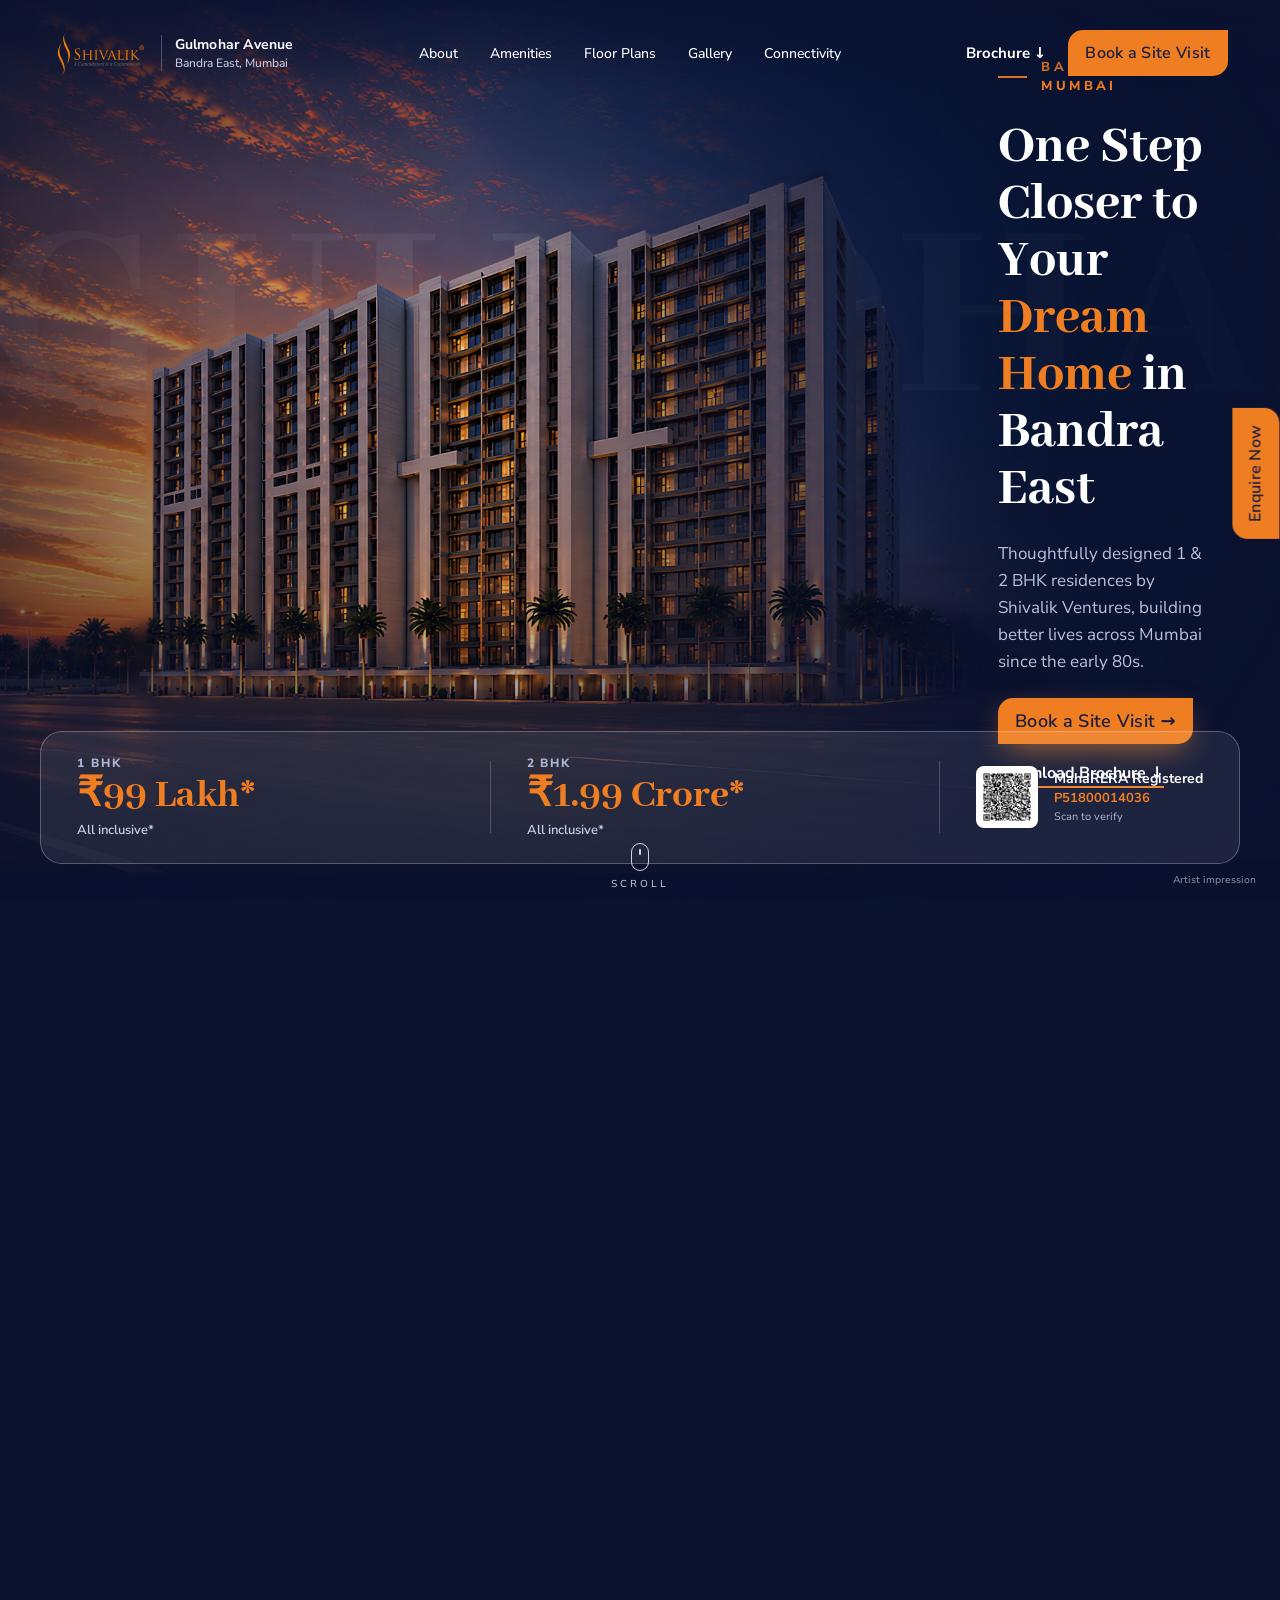
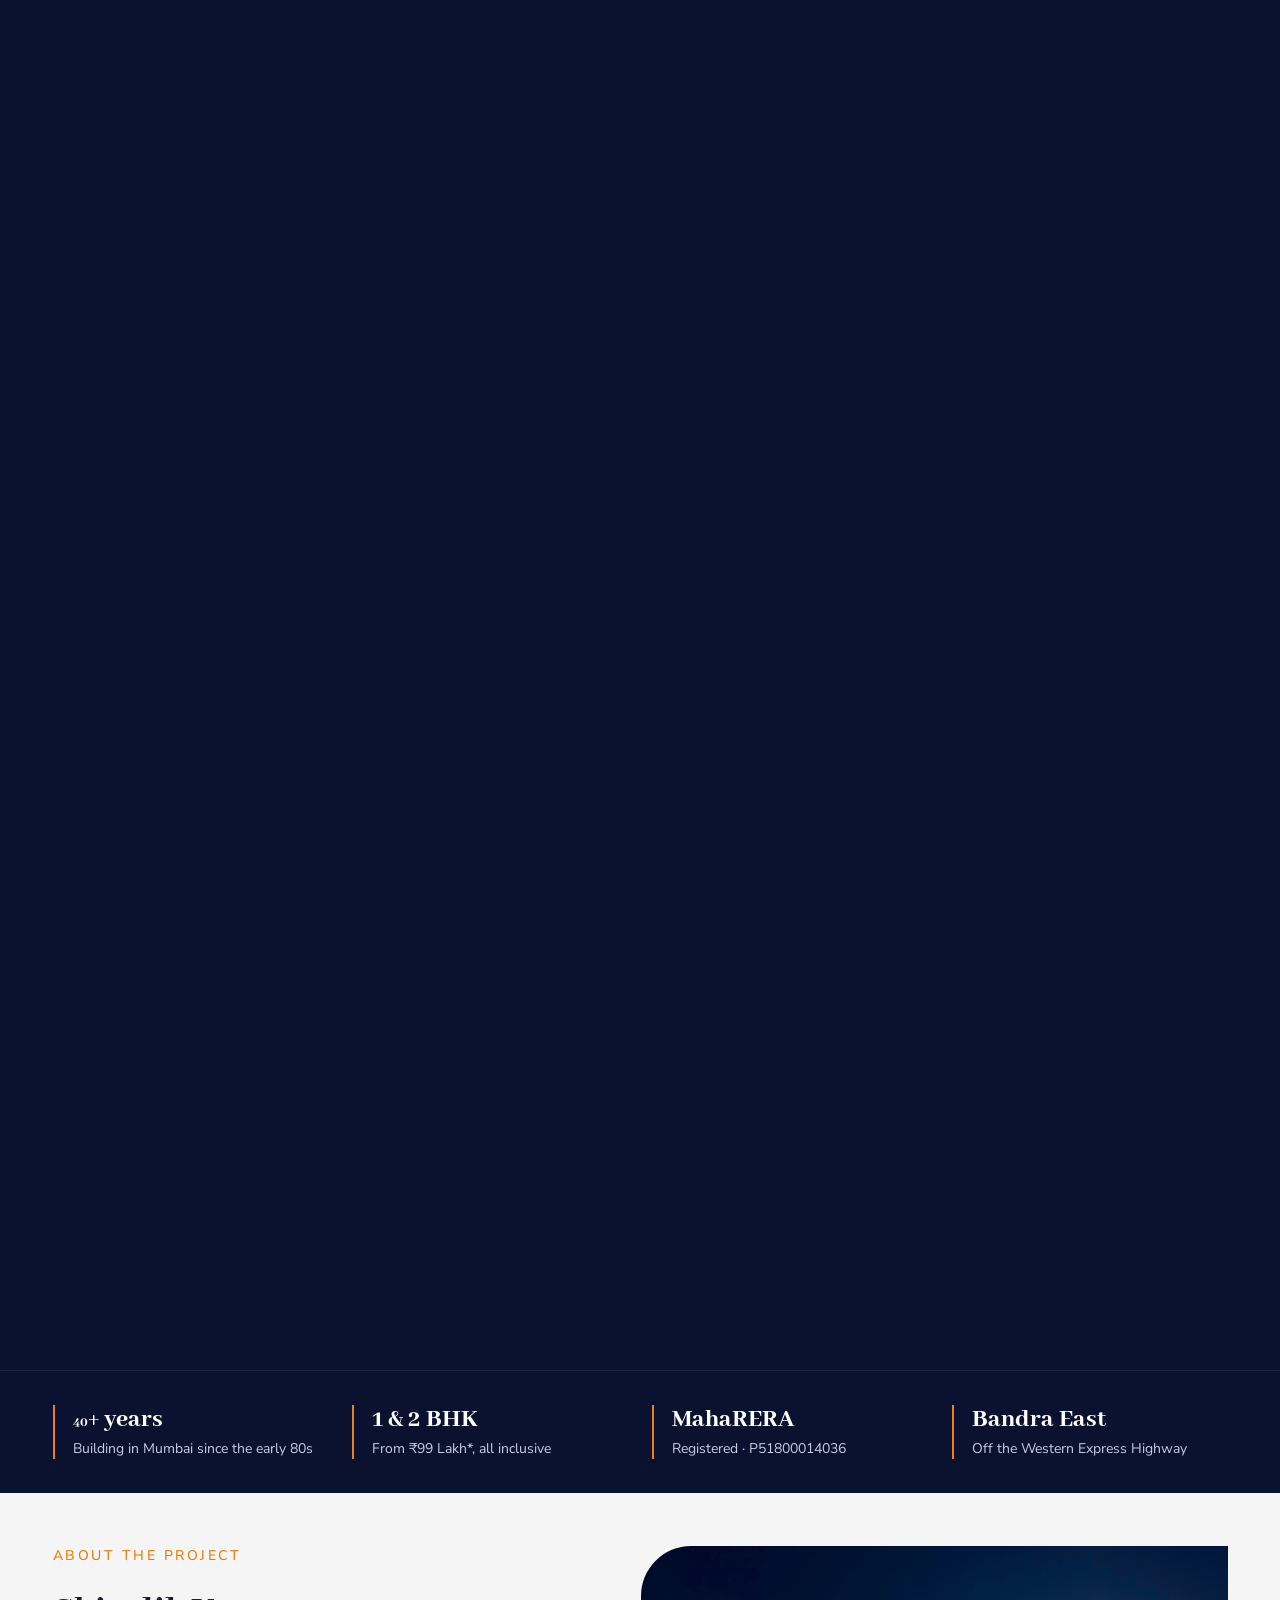
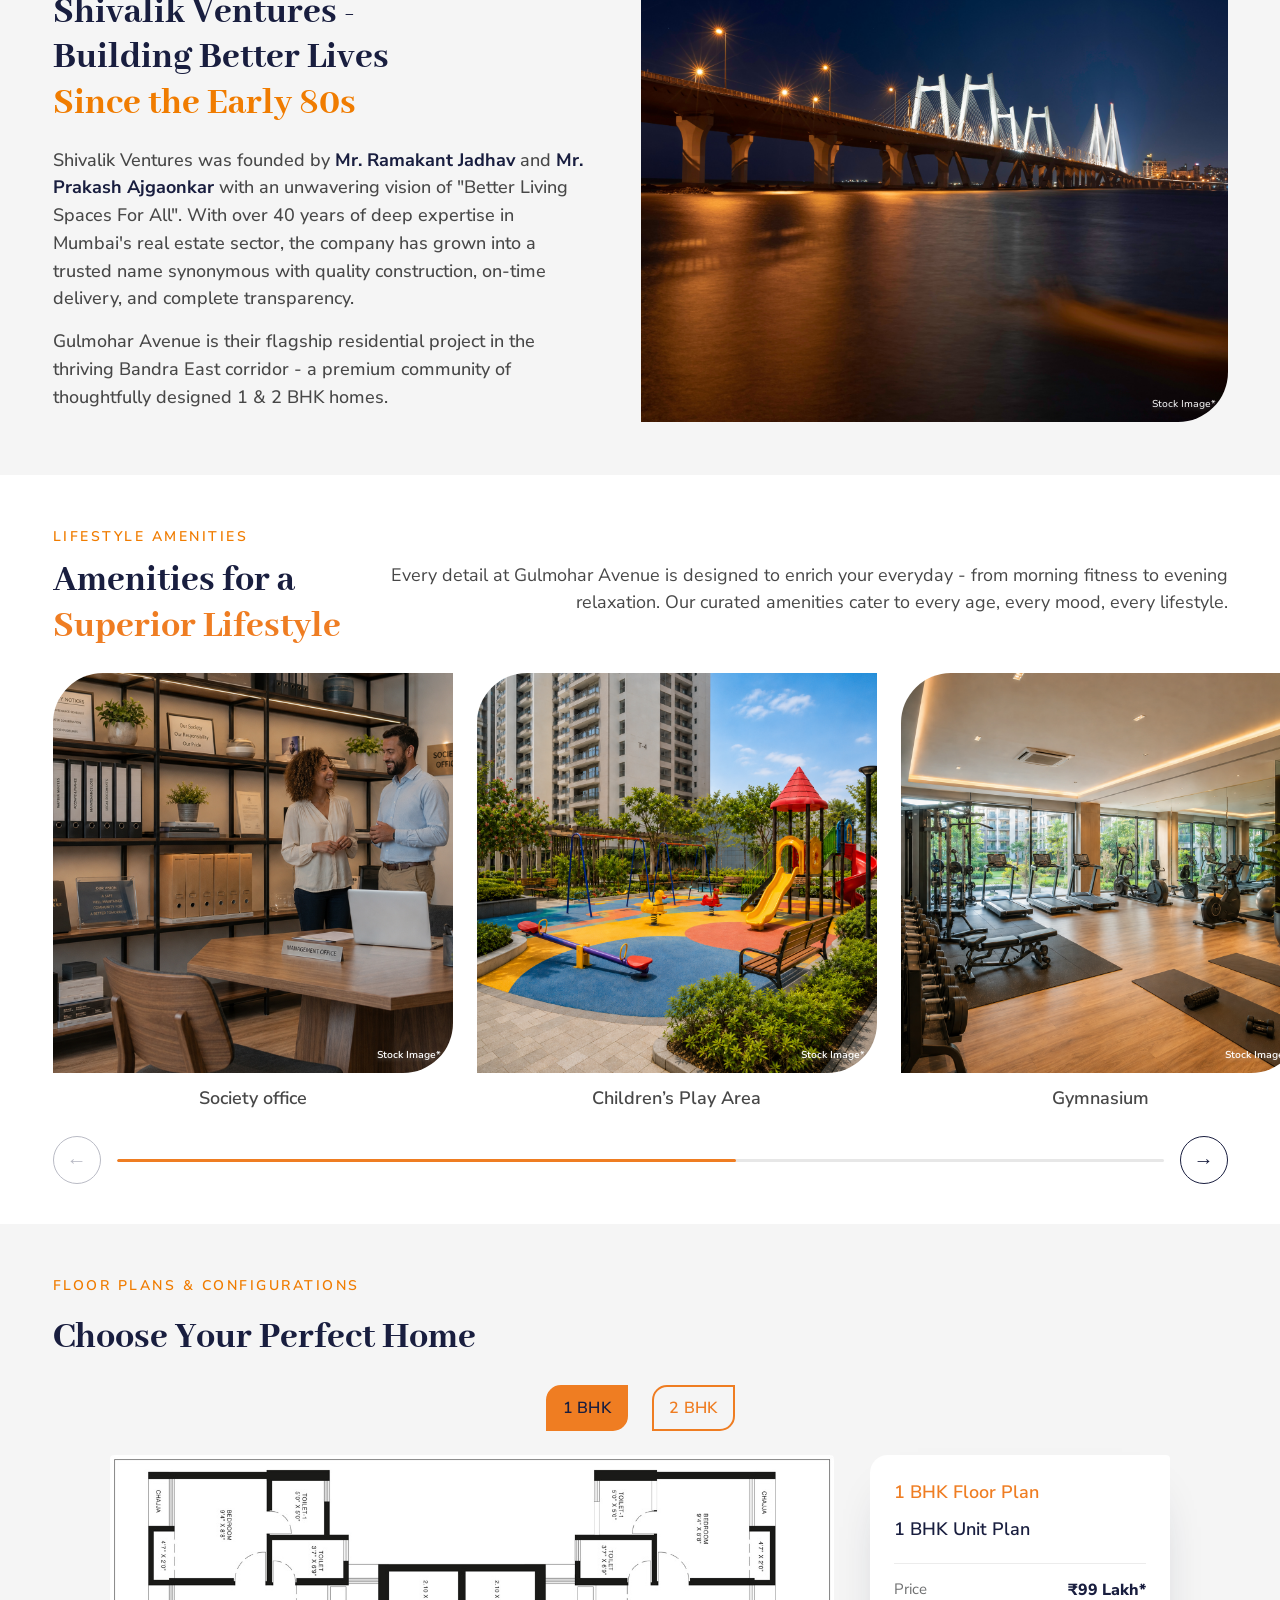
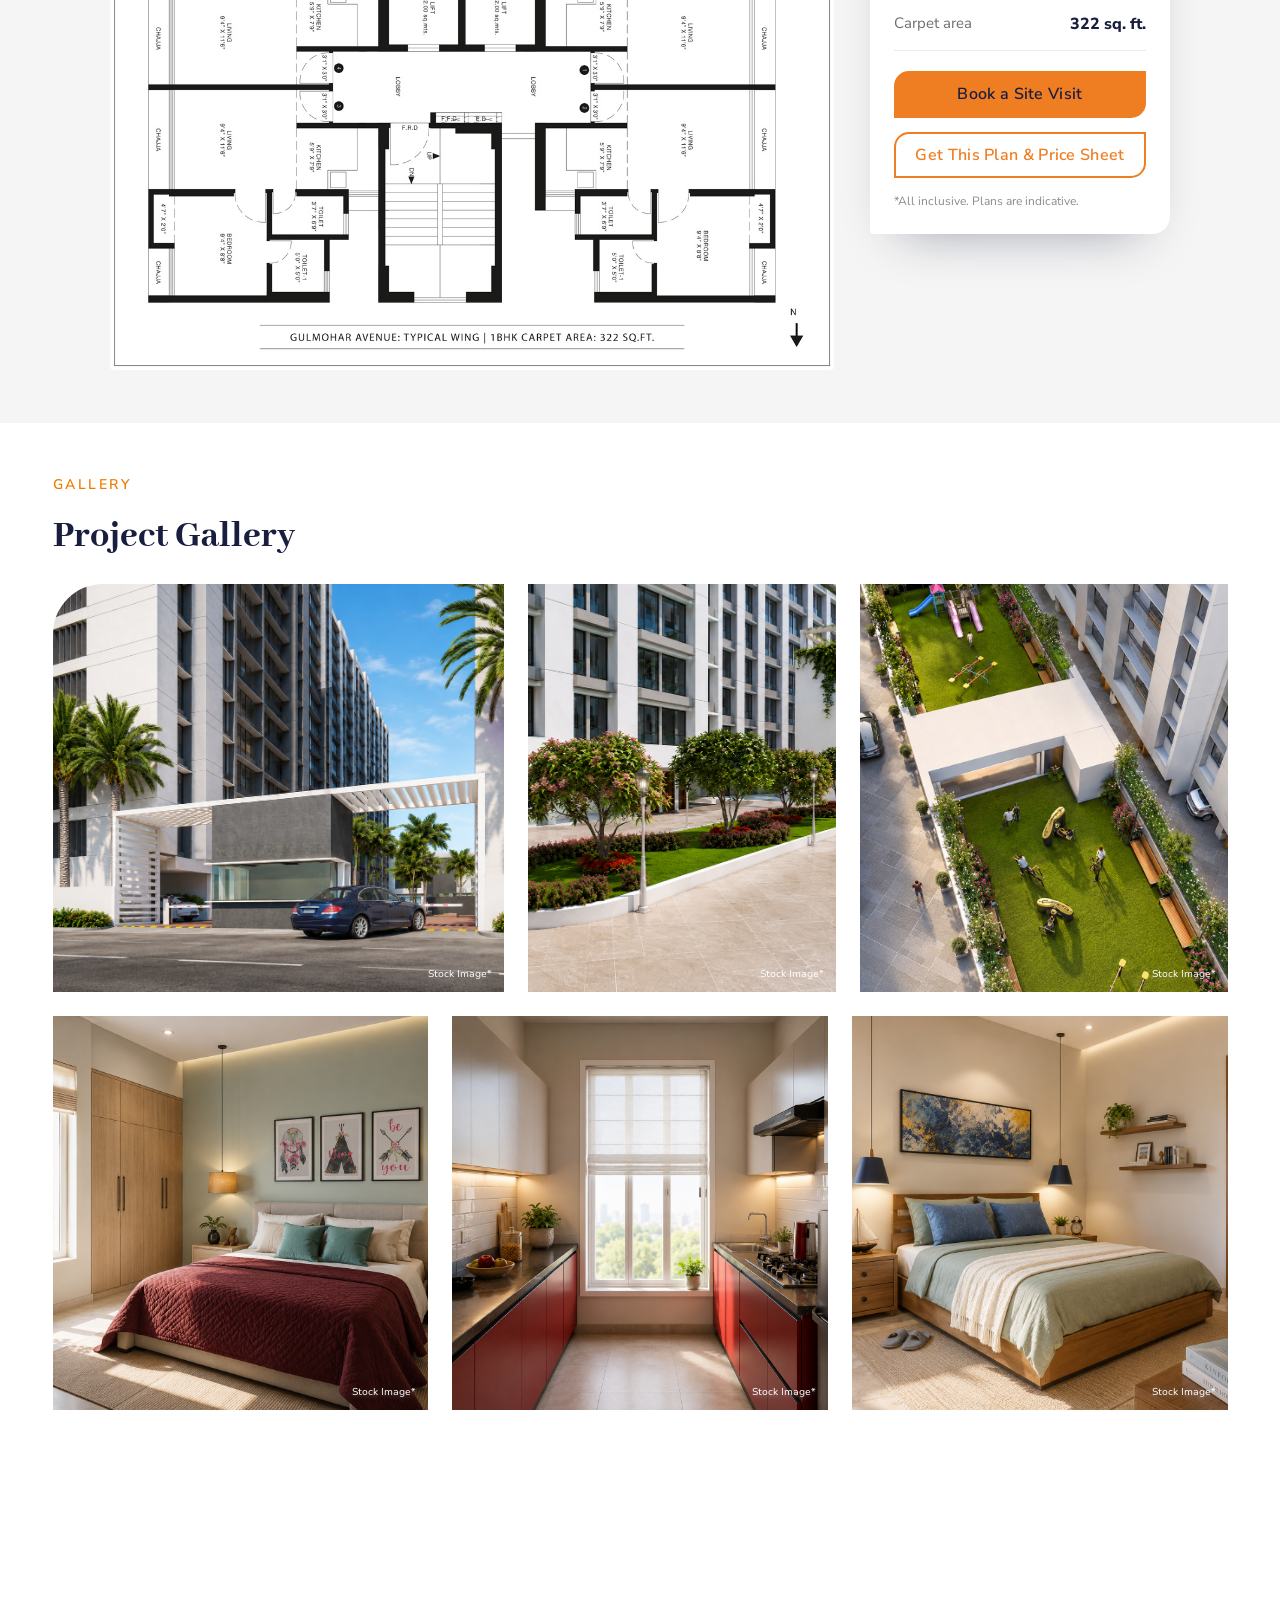
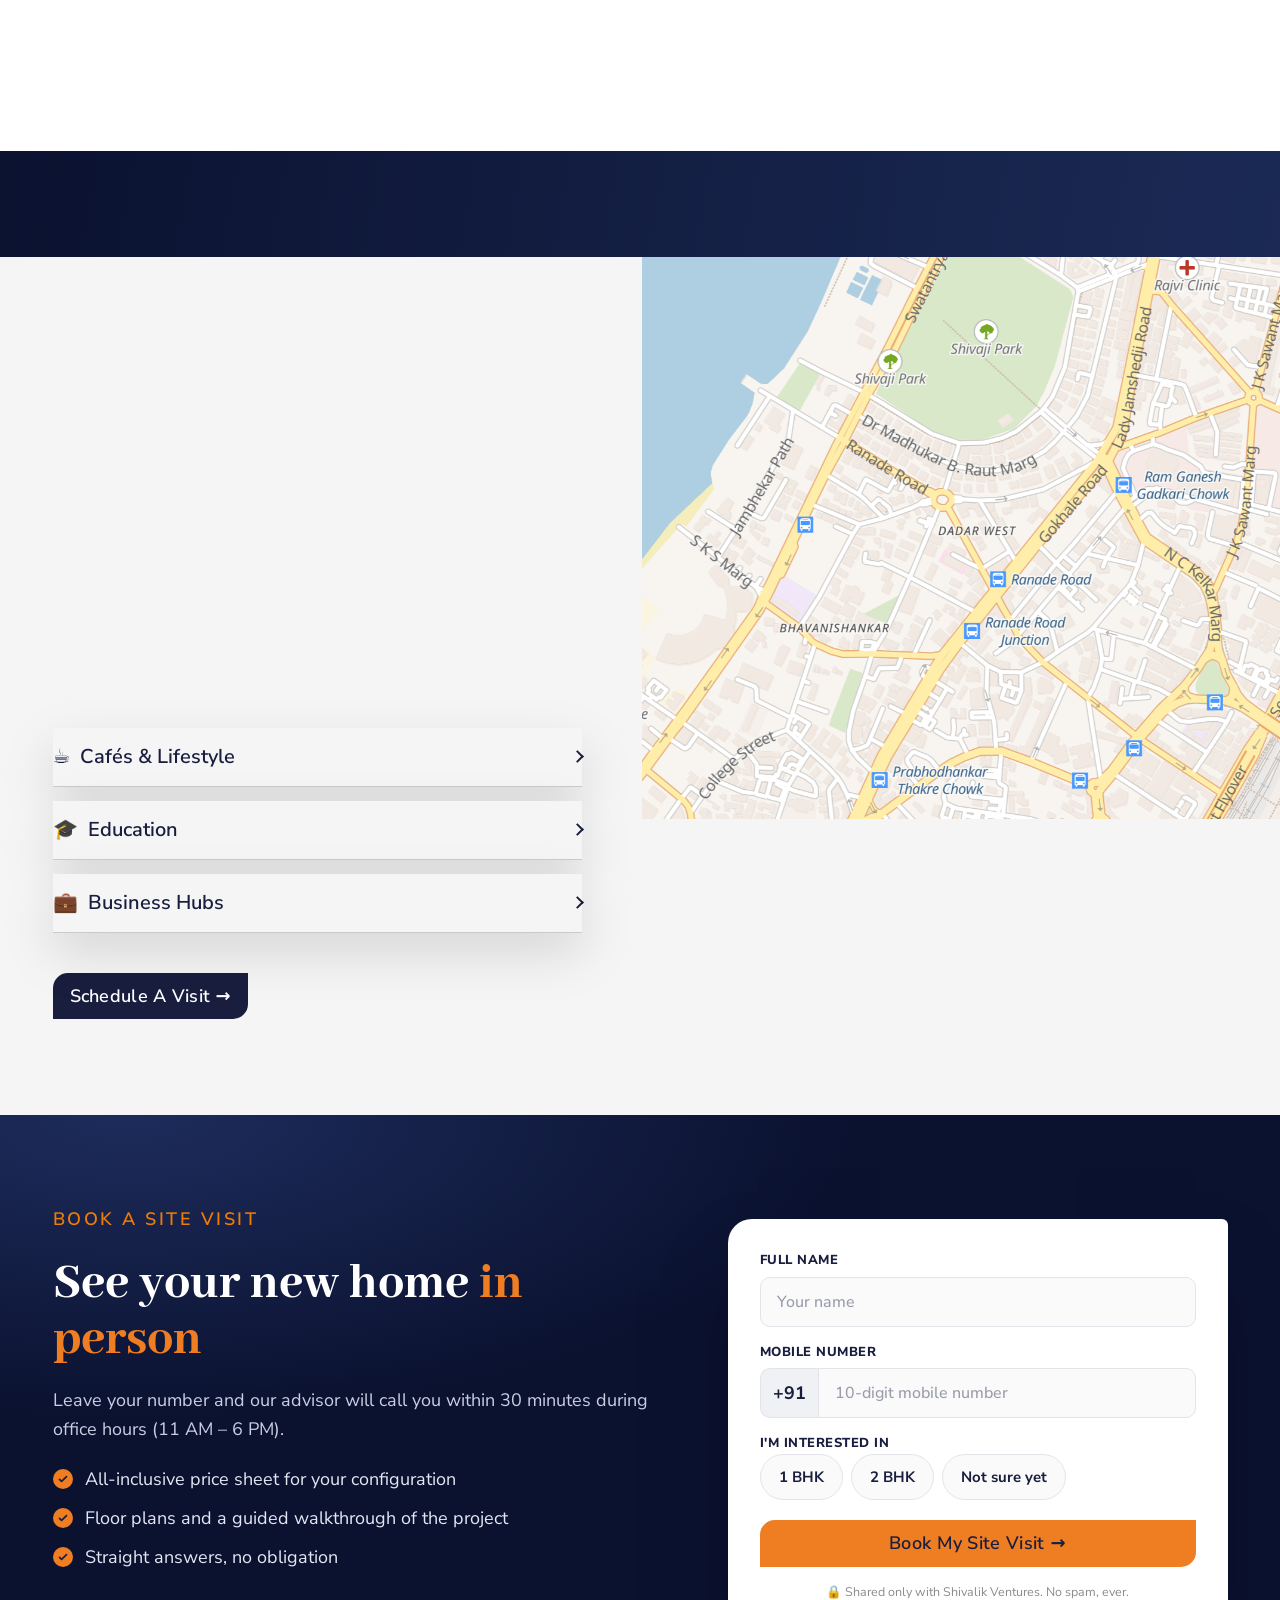
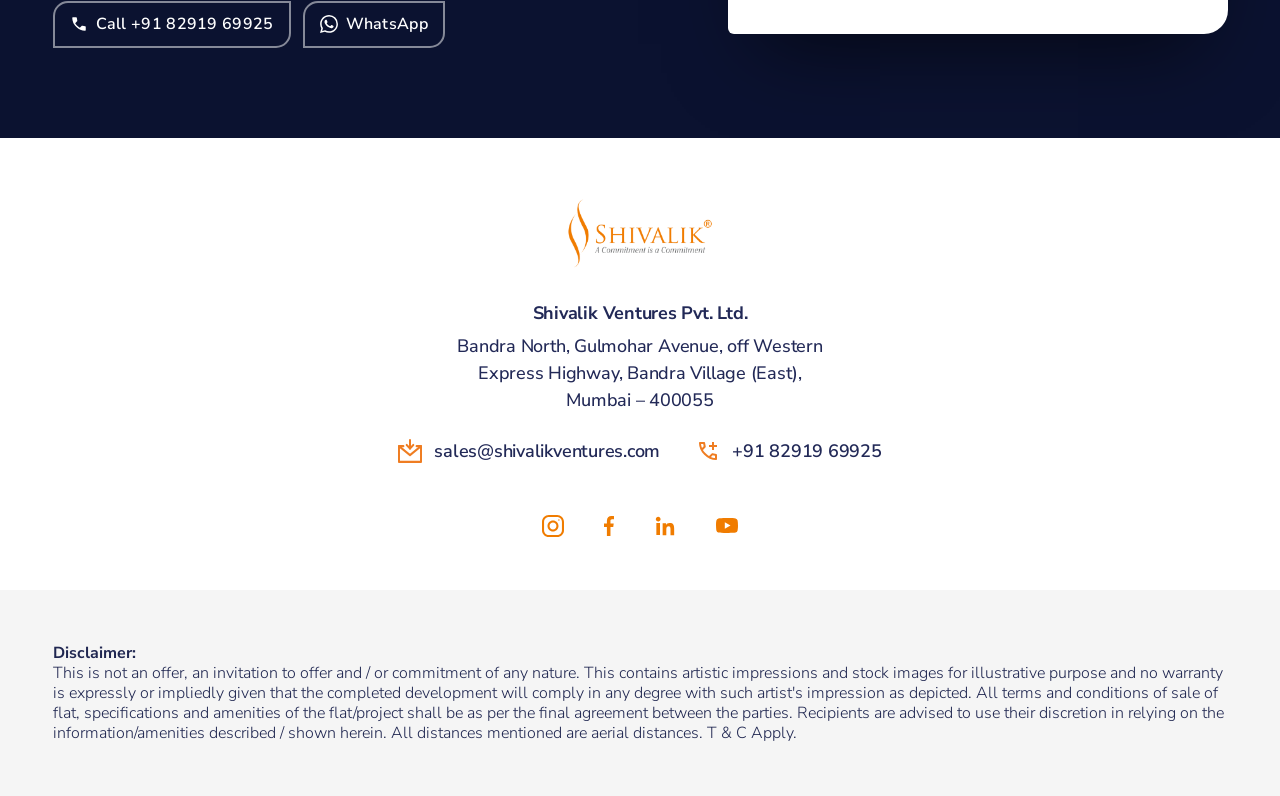
<file: index.html>
<!doctype html>
<html lang="en" class="no-js">
<head>
<meta charset="utf-8">
<meta name="viewport" content="width=device-width, initial-scale=1">
<title>Gulmohar Avenue | Shivalik Ventures, Bandra East, Mumbai</title>
<meta name="description" content="1 & 2 BHK homes at Gulmohar Avenue, Bandra East, Mumbai by Shivalik Ventures. MahaRERA P51800014036.">
<link rel="preconnect" href="https://fonts.googleapis.com">
<link rel="preconnect" href="https://fonts.gstatic.com" crossorigin>
<link href="https://fonts.googleapis.com/css2?family=Abhaya+Libre:wght@800&family=Nunito+Sans:wght@400;600;700&display=swap" rel="stylesheet">
<link rel="stylesheet" href="styles.css">
</head>
<body>

<header class="nav">
  <div class="container nav__inner">
    <a class="brand" href="#top">
      <img src="assets/shivalik-logo.svg" alt="Shivalik Ventures" width="96" height="55">
      <span class="brand__text"><strong>Gulmohar Avenue</strong><small>Bandra East, Mumbai</small></span>
    </a>
    <nav class="nav__menu" aria-label="Primary">
      <a href="#about">About</a>
      <a href="#amenities">Amenities</a>
      <a href="#floor-plans">Floor Plans</a>
      <a href="#gallery">Gallery</a>
      <a href="#connectivity">Connectivity</a>
    </nav>
    <div class="nav__actions">
      <button class="nav__text-btn" type="button" data-modal="brochure" data-cta="nav-brochure">Brochure ↓</button>
      <button class="btn btn--orange" type="button" data-modal="visit" data-cta="nav-visit">Book a Site Visit</button>
      <button class="nav__burger" type="button" aria-label="Open menu" aria-expanded="false" aria-controls="mnav"><span></span><span></span><span></span></button>
    </div>
  </div>
  <div class="mnav" id="mnav" hidden>
    <a href="#about">About</a><a href="#amenities">Amenities</a><a href="#floor-plans">Floor Plans</a><a href="#gallery">Gallery</a><a href="#connectivity">Connectivity</a>
    <button class="btn btn--orange btn--block" type="button" data-modal="brochure" data-cta="menu-brochure">Get Brochure &amp; Price Sheet</button>
  </div>
</header>

<main id="top">
  <section class="scene" id="top" aria-label="Gulmohar Avenue, Bandra East">
    <div class="scene__stage">
      <div class="layer layer--sky" data-layer="sky"><img src="assets/hero-sky.jpg" alt="" fetchpriority="high"></div>
      <div class="layer layer--ghost" data-layer="ghost" aria-hidden="true"><span>GULMOHAR</span></div>
      <div class="layer layer--building" data-layer="building"><img src="assets/hero-building.webp" alt="Gulmohar Avenue towers at dusk" fetchpriority="high"></div>
      <div class="layer layer--shade" aria-hidden="true"></div>

      <div class="layer layer--copy" data-layer="copy1">
        <div class="copy">
          <p class="eyebrow-line reveal" style="--i:0">Bandra East, Mumbai</p>
          <h1 class="reveal" style="--i:1">One Step Closer to Your <em>Dream Home</em> in Bandra East</h1>
          <p class="copy__sub reveal" style="--i:2">Thoughtfully designed 1 &amp; 2 BHK residences by Shivalik Ventures, building better lives across Mumbai since the early 80s.</p>
          <div class="copy__ctas reveal" style="--i:3">
            <button class="btn btn--orange btn--lg btn--glow" type="button" data-modal="visit" data-cta="hero-visit">Book a Site Visit →</button>
            <button class="link-underline" type="button" data-modal="brochure" data-cta="hero-brochure">Download Brochure ↓</button>
          </div>
          <div class="chips reveal" style="--i:4"><button type="button" data-modal="brochure" data-cfg="1 BHK" data-cta="hero-chip-1"><b>1 BHK</b> ₹99 Lakh*</button><button type="button" data-modal="brochure" data-cfg="2 BHK" data-cta="hero-chip-2"><b>2 BHK</b> ₹1.99 Cr*</button></div>
        </div>
      </div>

      <div class="layer layer--bar" data-layer="bar">
        <div class="glass glass--bar reveal" style="--i:5">
          <div class="price"><b>1 BHK</b><strong>₹99 Lakh*</strong><small>All inclusive*</small></div>
          <span class="rule" aria-hidden="true"></span>
          <div class="price"><b>2 BHK</b><strong>₹1.99 Crore*</strong><small>All inclusive*</small></div>
          <span class="rule" aria-hidden="true"></span>
          <div class="rera"><img src="assets/rera-qr.png" alt="MahaRERA QR code" width="62" height="62"><div><strong>MahaRERA Registered</strong><span>P51800014036</span><small>Scan to verify</small></div></div>
        </div>
      </div>

      <div class="layer layer--curtain" data-layer="curtain" aria-hidden="true"></div>

      <div class="layer layer--copy2" data-layer="copy2">
        <span class="chapter" data-layer="chapter" aria-hidden="true">01</span>
        <div class="copy2__head" data-layer="head">
          <h2>Gulmohar Avenue</h2>
          <p>1 &amp; 2 BHK residences in Bandra East</p>
        </div>
        <div class="glass glass--card" data-layer="card">
          <div class="card__inner" data-layer="cardinner">
            <div class="card__col"><b>1 BHK</b><strong>₹99 Lakh*</strong><small>All inclusive*</small></div>
            <div class="card__col"><b>2 BHK</b><strong>₹1.99 Crore*</strong><small>All inclusive*</small></div>
            <div class="card__col card__col--cta">
              <a class="btn btn--orange" href="#floor-plans" data-cta="scene-plans">Explore floor plans →</a>
              <small>MahaRERA P51800014036</small>
            </div>
          </div>
          <span class="card__play" data-layer="cardicon" aria-hidden="true">▸</span>
        </div>
      </div>

      <a class="scroll-cue" data-layer="cue" href="#about" aria-label="Scroll to explore"><span class="mouse"></span><span>Scroll</span></a>
      <span class="stock">Artist impression</span>
    </div>
  </section>

  <section class="trust" aria-label="Project highlights">
    <div class="container trust__grid">
      <div class="trust__item"><strong><span data-count="40">40</span>+ years</strong><span>Building in Mumbai since the early 80s</span></div>
      <div class="trust__item"><strong>1 &amp; 2 BHK</strong><span>From ₹99 Lakh*, all inclusive</span></div>
      <div class="trust__item"><strong>MahaRERA</strong><span>Registered · P51800014036</span></div>
      <div class="trust__item"><strong>Bandra East</strong><span>Off the Western Express Highway</span></div>
    </div>
  </section>

  <section class="about" id="about">
    <div class="about__text">
      <p class="eyebrow">About the Project</p>
      <h2>Shivalik Ventures -<br>Building Better Lives<br><em>Since the Early 80s</em></h2>
      <p>Shivalik Ventures was founded by <b>Mr. Ramakant Jadhav</b> and <b>Mr. Prakash Ajgaonkar</b> with an unwavering vision of "Better Living Spaces For All". With over 40 years of deep expertise in Mumbai's real estate sector, the company has grown into a trusted name synonymous with quality construction, on-time delivery, and complete transparency.</p>
      <p>Gulmohar Avenue is their flagship residential project in the thriving Bandra East corridor - a premium community of thoughtfully designed 1 &amp; 2 BHK homes.</p>
    </div>
    <figure class="about__image">
      <img src="assets/about.png" alt="Bandra-Worli Sea Link at dusk">
      <span class="stock">Stock Image*</span>
    </figure>
  </section>

  <section class="amenities" id="amenities">
    <div class="container amenities__head">
      <div>
        <p class="eyebrow">Lifestyle Amenities</p>
        <h2>Amenities for a<br><em>Superior Lifestyle</em></h2>
      </div>
      <p class="amenities__lede">Every detail at Gulmohar Avenue is designed to enrich your everyday - from morning fitness to evening relaxation. Our curated amenities cater to every age, every mood, every lifestyle.</p>
    </div>
    <div class="strip" tabindex="0" aria-label="Amenity photos">
      <figure><div class="tile"><img src="assets/office.png" alt="" loading="lazy"><span class="stock">Stock Image*</span></div><figcaption>Society office</figcaption></figure>
      <figure><div class="tile"><img src="assets/play.png" alt="" loading="lazy"><span class="stock">Stock Image*</span></div><figcaption>Children’s Play Area</figcaption></figure>
      <figure><div class="tile"><img src="assets/gym.png" alt="" loading="lazy"><span class="stock">Stock Image*</span></div><figcaption>Gymnasium</figcaption></figure>
      <figure><div class="tile"><img src="assets/lobby.png" alt="" loading="lazy"><span class="stock">Stock Image*</span></div><figcaption>Decorative Entrance Lobby</figcaption></figure>
      <figure><div class="tile"><img src="assets/hall.png" alt="" loading="lazy"><span class="stock">Stock Image*</span></div><figcaption>Multipurpose Hall</figcaption></figure>
    </div>
  </section>

  <section class="plans" id="floor-plans">
    <div class="container">
      <p class="eyebrow">Floor Plans &amp; Configurations</p>
      <h2>Choose Your Perfect Home</h2>
      <div class="plans__tabs" role="tablist" aria-label="Configuration">
        <button class="btn btn--orange" type="button" role="tab" aria-selected="true" data-bhk="1">1 BHK</button>
        <button class="btn btn--outline" type="button" role="tab" aria-selected="false" data-bhk="2">2 BHK</button>
      </div>
      <div class="plans__body">
        <div class="plan-frame"><img id="plan-img" src="assets/floor-plan-1bhk.png" alt="1 BHK floor plan" width="724" height="515"></div>
        <aside class="plan-card">
          <div class="plans__details">
            <button type="button" class="plans__item is-active" id="plan-floor" data-view="floor">1 BHK Floor Plan</button>
            <button type="button" class="plans__item" id="plan-unit" data-view="unit">1 BHK Unit Plan</button>
          </div>
          <dl class="plan-card__facts">
            <div><dt>Price</dt><dd id="plan-price">₹99 Lakh*</dd></div>
            <div><dt>Carpet area</dt><dd id="plan-area">322 sq. ft.</dd></div>
          </dl>
          <button class="btn btn--orange btn--block" type="button" data-modal="visit" data-plan-cta data-cta="plan-visit">Book a Site Visit</button>
          <button class="btn btn--outline btn--block" type="button" data-modal="brochure" data-plan-cta data-cta="plan-brochure">Get This Plan &amp; Price Sheet</button>
          <small class="plan-card__note">*All inclusive. Plans are indicative.</small>
        </aside>
      </div>
    </div>
  </section>

  <section class="gallery" id="gallery">
    <div class="container">
      <p class="eyebrow">Gallery</p>
      <h2>Project Gallery</h2>
      <div class="bento">
        <div class="bento__row bento__row--1">
          <figure class="g g1"><img src="assets/gallery-1.png" alt="" loading="lazy"><span class="stock">Stock Image*</span></figure>
          <figure class="g g2"><img src="assets/gallery-2.png" alt="" loading="lazy"><span class="stock">Stock Image*</span></figure>
          <figure class="g g3"><img src="assets/gallery-3.png" alt="" loading="lazy"><span class="stock">Stock Image*</span></figure>
        </div>
        <div class="bento__row bento__row--2">
          <figure class="g"><img src="assets/gallery-4.png" alt="" loading="lazy"><span class="stock">Stock Image*</span></figure>
          <figure class="g"><img src="assets/gallery-5.png" alt="" loading="lazy"><span class="stock">Stock Image*</span></figure>
          <figure class="g"><img src="assets/gallery-6.png" alt="" loading="lazy"><span class="stock">Stock Image*</span></figure>
        </div>
        <div class="bento__row bento__row--3">
          <figure class="g g7"><img src="assets/gallery-7.png" alt="" loading="lazy"><span class="stock">Stock Image*</span></figure>
          <figure class="g g8"><img src="assets/gallery-8.png" alt="" loading="lazy"><span class="stock">Stock Image*</span></figure>
        </div>
      </div>
    </div>
  </section>

  <section class="band" aria-label="Book a visit">
    <div class="container band__inner">
      <p class="band__text"><strong>Like what you see?</strong> It looks even better in person.</p>
      <div class="band__ctas">
        <button class="btn btn--orange" type="button" data-modal="visit" data-cta="band-visit">Book a Site Visit</button>
        <a class="btn btn--ghost-light" href="https://wa.me/918291969925?text=Hi%2C%20I%27m%20interested%20in%20Gulmohar%20Avenue%2C%20Bandra%20East." target="_blank" rel="noopener" data-cta="band-whatsapp">WhatsApp Us</a>
      </div>
    </div>
  </section>

  <section class="connect" id="connectivity">
    <div class="connect__map"><img src="assets/map.png" alt="Map of the area around Gulmohar Avenue"></div>
    <div class="connect__left">
      <p class="eyebrow">Connectivity</p>
      <h2>Everything Within Easy Reach</h2>
      <div class="acc">
        <details open>
          <summary>🛍️&nbsp; Malls &amp; Shopping</summary>
          <ul><li>Jio World Drive (BKC) ⭐ ~1.5 km</li><li>Jio World Plaza (BKC) ~1.5 km</li><li>Phoenix Marketcity (Kurla) ~4–5 km</li><li>Linking Road (Bandra West) ~4–6 km</li></ul>
        </details>
        <details>
          <summary>🏥&nbsp; Healthcare</summary>
          <ul><li>Jio World Drive (BKC) ⭐ ~1.5 km</li><li>Jio World Plaza (BKC) ~1.5 km</li><li>Phoenix Marketcity (Kurla) ~4–5 km</li><li>Linking Road (Bandra West) ~4–6 km</li></ul>
        </details>
        <details>
          <summary>☕&nbsp; Cafés &amp; Lifestyle</summary>
          <ul><li>Jio World Drive (BKC) ⭐ ~1.5 km</li><li>Jio World Plaza (BKC) ~1.5 km</li><li>Phoenix Marketcity (Kurla) ~4–5 km</li><li>Linking Road (Bandra West) ~4–6 km</li></ul>
        </details>
        <details>
          <summary>🎓&nbsp; Education</summary>
          <ul><li>Jio World Drive (BKC) ⭐ ~1.5 km</li><li>Jio World Plaza (BKC) ~1.5 km</li><li>Phoenix Marketcity (Kurla) ~4–5 km</li><li>Linking Road (Bandra West) ~4–6 km</li></ul>
        </details>
        <details>
          <summary>💼&nbsp; Business Hubs</summary>
          <ul><li>Jio World Drive (BKC) ⭐ ~1.5 km</li><li>Jio World Plaza (BKC) ~1.5 km</li><li>Phoenix Marketcity (Kurla) ~4–5 km</li><li>Linking Road (Bandra West) ~4–6 km</li></ul>
        </details>
      </div>
      <button class="btn btn--blue btn--lg" type="button" data-modal="visit" data-cta="connect-visit">Schedule A Visit →</button>
    </div>
  </section>
  <section class="lead" id="enquire" aria-labelledby="lead-title">
    <div class="container lead__grid">
      <div class="lead__copy">
        <p class="eyebrow">Book a site visit</p>
        <h2 id="lead-title">See your new home <em>in person</em></h2>
        <p>Leave your number and our advisor will call you within 30 minutes during office hours (11 AM – 6 PM).</p>
        <ul class="lead__list">
          <li>All-inclusive price sheet for your configuration</li>
          <li>Floor plans and a guided walkthrough of the project</li>
          <li>Straight answers, no obligation</li>
        </ul>
        <div class="lead__direct">
          <a class="btn btn--ghost-light" href="tel:+918291969925" data-cta="lead-call"><svg viewBox="0 0 24 24" aria-hidden="true"><path d="M19.95 21C17.87 21 15.81 20.55 13.78 19.64C11.74 18.73 9.89 17.44 8.23 15.78C6.56 14.11 5.27 12.26 4.36 10.23C3.46 8.19 3 6.13 3 4.05C3 3.75 3.1 3.5 3.3 3.3C3.5 3.1 3.75 3 4.05 3H8.1C8.33 3 8.54 3.08 8.73 3.24C8.91 3.4 9.02 3.58 9.05 3.8L9.7 7.3C9.73 7.57 9.73 7.79 9.68 7.98C9.63 8.16 9.53 8.32 9.4 8.45L6.98 10.9C7.31 11.52 7.7 12.11 8.16 12.69C8.62 13.26 9.12 13.82 9.68 14.35C10.19 14.87 10.73 15.35 11.3 15.79C11.87 16.23 12.47 16.63 13.1 17L15.45 14.65C15.6 14.5 15.8 14.39 16.04 14.31C16.28 14.24 16.52 14.22 16.75 14.25L20.2 14.95C20.43 15.02 20.63 15.14 20.78 15.31C20.93 15.49 21 15.68 21 15.9V19.95C21 20.25 20.9 20.5 20.7 20.7C20.5 20.9 20.25 21 19.95 21Z"/></svg>Call +91 82919 69925</a>
          <a class="btn btn--ghost-light" href="https://wa.me/918291969925?text=Hi%2C%20I%27m%20interested%20in%20Gulmohar%20Avenue%2C%20Bandra%20East." target="_blank" rel="noopener" data-cta="lead-whatsapp"><svg viewBox="0 0 24 24" aria-hidden="true"><path d="M17.472 14.382c-.297-.149-1.758-.867-2.03-.967-.273-.099-.471-.148-.67.15-.197.297-.767.966-.94 1.164-.173.199-.347.223-.644.075-.297-.15-1.255-.463-2.39-1.475-.883-.788-1.48-1.761-1.653-2.059-.173-.297-.018-.458.13-.606.134-.133.298-.347.446-.52.149-.174.198-.298.298-.497.099-.198.05-.371-.025-.52-.075-.149-.669-1.612-.916-2.207-.242-.579-.487-.5-.669-.51-.173-.008-.371-.01-.57-.01-.198 0-.52.074-.792.372-.272.297-1.04 1.016-1.04 2.479 0 1.462 1.065 2.875 1.213 3.074.149.198 2.096 3.2 5.077 4.487.709.306 1.262.489 1.694.625.712.227 1.36.195 1.871.118.571-.085 1.758-.719 2.006-1.413.248-.694.248-1.289.173-1.413-.074-.124-.272-.198-.57-.347m-5.421 7.403h-.004a9.87 9.87 0 01-5.031-1.378l-.361-.214-3.741.982.998-3.648-.235-.374a9.86 9.86 0 01-1.51-5.26c.001-5.45 4.436-9.884 9.888-9.884 2.64 0 5.122 1.03 6.988 2.898a9.825 9.825 0 012.893 6.994c-.003 5.45-4.437 9.884-9.885 9.884m8.413-18.297A11.815 11.815 0 0012.05 0C5.495 0 .16 5.335.157 11.892c0 2.096.547 4.142 1.588 5.945L.057 24l6.305-1.654a11.882 11.882 0 005.683 1.448h.005c6.554 0 11.89-5.335 11.893-11.893a11.821 11.821 0 00-3.48-8.413z"/></svg>WhatsApp</a>
        </div>
      </div>
      <div class="lead__card">
        <form class="lead-form" data-kind="visit" novalidate>
    <div class="lead-form__fields">
      <div class="field"><label for="l-name">Full name</label><input id="l-name" name="name" autocomplete="name" placeholder="Your name" required minlength="2"><small class="field__err" aria-live="polite"></small></div>
      <div class="field"><label for="l-mobile">Mobile number</label><div class="phone"><span aria-hidden="true">+91</span><input id="l-mobile" name="mobile" type="tel" inputmode="numeric" autocomplete="tel-national" placeholder="10-digit mobile number" maxlength="16" required></div><small class="field__err" aria-live="polite"></small></div>
      <fieldset class="field field--chips"><legend>I'm interested in</legend>
        <div class="choice">
          <label><input type="radio" name="configuration" value="1 BHK" required><span>1 BHK</span></label>
          <label><input type="radio" name="configuration" value="2 BHK"><span>2 BHK</span></label>
          <label><input type="radio" name="configuration" value="Not sure yet"><span>Not sure yet</span></label>
        </div><small class="field__err" aria-live="polite"></small>
      </fieldset>
      <button class="btn btn--orange btn--lg btn--block" type="submit">Book My Site Visit <span class="arr" aria-hidden="true">→</span></button>
      <p class="lead-form__note"><span aria-hidden="true">🔒</span> Shared only with Shivalik Ventures. No spam, ever.</p>
    </div>
    <div class="lead-form__done" hidden tabindex="-1">
      <svg class="tick" viewBox="0 0 52 52" aria-hidden="true"><circle cx="26" cy="26" r="24"/><path d="M15 27l7 7 15-16"/></svg>
      <h4>Thank you, <span data-name></span>!</h4>
      <p data-done-msg></p>
      <a class="btn btn--wa-solid" data-wa-again href="#" target="_blank" rel="noopener"><svg viewBox="0 0 24 24" aria-hidden="true"><path d="M17.472 14.382c-.297-.149-1.758-.867-2.03-.967-.273-.099-.471-.148-.67.15-.197.297-.767.966-.94 1.164-.173.199-.347.223-.644.075-.297-.15-1.255-.463-2.39-1.475-.883-.788-1.48-1.761-1.653-2.059-.173-.297-.018-.458.13-.606.134-.133.298-.347.446-.52.149-.174.198-.298.298-.497.099-.198.05-.371-.025-.52-.075-.149-.669-1.612-.916-2.207-.242-.579-.487-.5-.669-.51-.173-.008-.371-.01-.57-.01-.198 0-.52.074-.792.372-.272.297-1.04 1.016-1.04 2.479 0 1.462 1.065 2.875 1.213 3.074.149.198 2.096 3.2 5.077 4.487.709.306 1.262.489 1.694.625.712.227 1.36.195 1.871.118.571-.085 1.758-.719 2.006-1.413.248-.694.248-1.289.173-1.413-.074-.124-.272-.198-.57-.347m-5.421 7.403h-.004a9.87 9.87 0 01-5.031-1.378l-.361-.214-3.741.982.998-3.648-.235-.374a9.86 9.86 0 01-1.51-5.26c.001-5.45 4.436-9.884 9.888-9.884 2.64 0 5.122 1.03 6.988 2.898a9.825 9.825 0 012.893 6.994c-.003 5.45-4.437 9.884-9.885 9.884m8.413-18.297A11.815 11.815 0 0012.05 0C5.495 0 .16 5.335.157 11.892c0 2.096.547 4.142 1.588 5.945L.057 24l6.305-1.654a11.882 11.882 0 005.683 1.448h.005c6.554 0 11.89-5.335 11.893-11.893a11.821 11.821 0 00-3.48-8.413z"/></svg>Open WhatsApp again</a>
      <p class="lead-form__alt">Prefer to talk now? <a href="tel:+918291969925" data-cta="done-call">Call +91 82919 69925</a></p>
    </div>
  </form>
      </div>
    </div>
  </section>
</main>

<footer id="contact">
  <div class="contact">
    <div class="contact__logo"><img src="assets/mindstep-logo.png" alt="Gulmohar Avenue"></div>
    <address>
      <strong>Shivalik Ventures Pvt. Ltd.</strong>
      Bandra North, Gulmohar Avenue, off Western Express Highway, Bandra Village (East), Mumbai – 400055
    </address>
    <div class="contact__row">
      <a href="mailto:sales@shivalikventures.com"><img src="assets/email-icon.svg" alt="" width="24" height="24">sales@shivalikventures.com</a>
      <a href="tel:+918291969925" data-cta="footer-call"><img src="assets/call-icon.svg" alt="" width="24" height="24">+91 82919 69925</a>
    </div>
    <div class="social">
      <a href="#" aria-label="Instagram"><img src="assets/instagram.svg" alt="" width="22" height="22"></a>
      <a href="#" aria-label="Facebook"><img src="assets/facebook.svg" alt="" width="10" height="20"></a>
      <a href="#" aria-label="LinkedIn"><img src="assets/linkedin.svg" alt="" width="22" height="22"></a>
      <a href="#" aria-label="YouTube"><img src="assets/youtube.svg" alt="" width="22" height="22"></a>
    </div>
  </div>
  <div class="disclaimer">
    <div class="container">
      <b>Disclaimer:</b>
      <p>This is not an offer, an invitation to offer and / or commitment of any nature. This contains artistic impressions and stock images for illustrative purpose and no warranty is expressly or impliedly given that the completed development will comply in any degree with such artist's impression as depicted. All terms and conditions of sale of flat, specifications and amenities of the flat/project shall be as per the final agreement between the parties. Recipients are advised to use their discretion in relying on the information/amenities described / shown herein. All distances mentioned are aerial distances. T &amp; C Apply.</p>
    </div>
  </div>
</footer>

<button class="enquire btn btn--orange" type="button" data-modal="visit" data-cta="side-tab">Enquire Now</button>


<dialog class="modal" id="modal-visit" aria-labelledby="visit-title">
  <div class="modal__card">
    <button class="modal__close" type="button" aria-label="Close" data-close>×</button>
    <h3 class="modal__title" id="visit-title">Book a Site Visit</h3>
    <p class="modal__sub">Our advisor will call you within 30 minutes · Office hours 11 AM – 6 PM</p>
    <form class="lead-form" data-kind="visit" novalidate>
    <div class="lead-form__fields">
      <div class="field"><label for="v-name">Full name</label><input id="v-name" name="name" autocomplete="name" placeholder="Your name" required minlength="2"><small class="field__err" aria-live="polite"></small></div>
      <div class="field"><label for="v-mobile">Mobile number</label><div class="phone"><span aria-hidden="true">+91</span><input id="v-mobile" name="mobile" type="tel" inputmode="numeric" autocomplete="tel-national" placeholder="10-digit mobile number" maxlength="16" required></div><small class="field__err" aria-live="polite"></small></div>
      <fieldset class="field field--chips"><legend>I'm interested in</legend>
        <div class="choice">
          <label><input type="radio" name="configuration" value="1 BHK" required><span>1 BHK</span></label>
          <label><input type="radio" name="configuration" value="2 BHK"><span>2 BHK</span></label>
          <label><input type="radio" name="configuration" value="Not sure yet"><span>Not sure yet</span></label>
        </div><small class="field__err" aria-live="polite"></small>
      </fieldset>
      <button class="btn btn--orange btn--lg btn--block" type="submit">Book My Site Visit <span class="arr" aria-hidden="true">→</span></button>
      <p class="lead-form__note"><span aria-hidden="true">🔒</span> Shared only with Shivalik Ventures. No spam, ever.</p>
    </div>
    <div class="lead-form__done" hidden tabindex="-1">
      <svg class="tick" viewBox="0 0 52 52" aria-hidden="true"><circle cx="26" cy="26" r="24"/><path d="M15 27l7 7 15-16"/></svg>
      <h4>Thank you, <span data-name></span>!</h4>
      <p data-done-msg></p>
      <a class="btn btn--wa-solid" data-wa-again href="#" target="_blank" rel="noopener"><svg viewBox="0 0 24 24" aria-hidden="true"><path d="M17.472 14.382c-.297-.149-1.758-.867-2.03-.967-.273-.099-.471-.148-.67.15-.197.297-.767.966-.94 1.164-.173.199-.347.223-.644.075-.297-.15-1.255-.463-2.39-1.475-.883-.788-1.48-1.761-1.653-2.059-.173-.297-.018-.458.13-.606.134-.133.298-.347.446-.52.149-.174.198-.298.298-.497.099-.198.05-.371-.025-.52-.075-.149-.669-1.612-.916-2.207-.242-.579-.487-.5-.669-.51-.173-.008-.371-.01-.57-.01-.198 0-.52.074-.792.372-.272.297-1.04 1.016-1.04 2.479 0 1.462 1.065 2.875 1.213 3.074.149.198 2.096 3.2 5.077 4.487.709.306 1.262.489 1.694.625.712.227 1.36.195 1.871.118.571-.085 1.758-.719 2.006-1.413.248-.694.248-1.289.173-1.413-.074-.124-.272-.198-.57-.347m-5.421 7.403h-.004a9.87 9.87 0 01-5.031-1.378l-.361-.214-3.741.982.998-3.648-.235-.374a9.86 9.86 0 01-1.51-5.26c.001-5.45 4.436-9.884 9.888-9.884 2.64 0 5.122 1.03 6.988 2.898a9.825 9.825 0 012.893 6.994c-.003 5.45-4.437 9.884-9.885 9.884m8.413-18.297A11.815 11.815 0 0012.05 0C5.495 0 .16 5.335.157 11.892c0 2.096.547 4.142 1.588 5.945L.057 24l6.305-1.654a11.882 11.882 0 005.683 1.448h.005c6.554 0 11.89-5.335 11.893-11.893a11.821 11.821 0 00-3.48-8.413z"/></svg>Open WhatsApp again</a>
      <p class="lead-form__alt">Prefer to talk now? <a href="tel:+918291969925" data-cta="done-call">Call +91 82919 69925</a></p>
    </div>
  </form>
  </div>
</dialog>

<dialog class="modal" id="modal-brochure" aria-labelledby="brochure-title">
  <div class="modal__card">
    <button class="modal__close" type="button" aria-label="Close" data-close>×</button>
    <h3 class="modal__title" id="brochure-title">Get the Brochure &amp; Price Sheet</h3>
    <p class="modal__sub">Brochure, floor plans and all-inclusive prices, sent to your WhatsApp.</p>
    <form class="lead-form" data-kind="brochure" novalidate>
    <div class="lead-form__fields">
      <div class="field"><label for="b-name">Full name</label><input id="b-name" name="name" autocomplete="name" placeholder="Your name" required minlength="2"><small class="field__err" aria-live="polite"></small></div>
      <div class="field"><label for="b-mobile">Mobile number</label><div class="phone"><span aria-hidden="true">+91</span><input id="b-mobile" name="mobile" type="tel" inputmode="numeric" autocomplete="tel-national" placeholder="10-digit mobile number" maxlength="16" required></div><small class="field__err" aria-live="polite"></small></div>
      <div class="field"><label for="b-email">Email <span class="opt">(optional)</span></label><input id="b-email" name="email" type="email" autocomplete="email" placeholder="you@example.com"><small class="field__err" aria-live="polite"></small></div>
      <fieldset class="field field--chips"><legend>I'm interested in</legend>
        <div class="choice">
          <label><input type="radio" name="configuration" value="1 BHK" required><span>1 BHK</span></label>
          <label><input type="radio" name="configuration" value="2 BHK"><span>2 BHK</span></label>
          <label><input type="radio" name="configuration" value="Not sure yet"><span>Not sure yet</span></label>
        </div><small class="field__err" aria-live="polite"></small>
      </fieldset>
      <button class="btn btn--orange btn--lg btn--block" type="submit">Send Me the Brochure <span class="arr" aria-hidden="true">→</span></button>
      <p class="lead-form__note"><span aria-hidden="true">🔒</span> Shared only with Shivalik Ventures. No spam, ever.</p>
    </div>
    <div class="lead-form__done" hidden tabindex="-1">
      <svg class="tick" viewBox="0 0 52 52" aria-hidden="true"><circle cx="26" cy="26" r="24"/><path d="M15 27l7 7 15-16"/></svg>
      <h4>Thank you, <span data-name></span>!</h4>
      <p data-done-msg></p>
      <a class="btn btn--wa-solid" data-wa-again href="#" target="_blank" rel="noopener"><svg viewBox="0 0 24 24" aria-hidden="true"><path d="M17.472 14.382c-.297-.149-1.758-.867-2.03-.967-.273-.099-.471-.148-.67.15-.197.297-.767.966-.94 1.164-.173.199-.347.223-.644.075-.297-.15-1.255-.463-2.39-1.475-.883-.788-1.48-1.761-1.653-2.059-.173-.297-.018-.458.13-.606.134-.133.298-.347.446-.52.149-.174.198-.298.298-.497.099-.198.05-.371-.025-.52-.075-.149-.669-1.612-.916-2.207-.242-.579-.487-.5-.669-.51-.173-.008-.371-.01-.57-.01-.198 0-.52.074-.792.372-.272.297-1.04 1.016-1.04 2.479 0 1.462 1.065 2.875 1.213 3.074.149.198 2.096 3.2 5.077 4.487.709.306 1.262.489 1.694.625.712.227 1.36.195 1.871.118.571-.085 1.758-.719 2.006-1.413.248-.694.248-1.289.173-1.413-.074-.124-.272-.198-.57-.347m-5.421 7.403h-.004a9.87 9.87 0 01-5.031-1.378l-.361-.214-3.741.982.998-3.648-.235-.374a9.86 9.86 0 01-1.51-5.26c.001-5.45 4.436-9.884 9.888-9.884 2.64 0 5.122 1.03 6.988 2.898a9.825 9.825 0 012.893 6.994c-.003 5.45-4.437 9.884-9.885 9.884m8.413-18.297A11.815 11.815 0 0012.05 0C5.495 0 .16 5.335.157 11.892c0 2.096.547 4.142 1.588 5.945L.057 24l6.305-1.654a11.882 11.882 0 005.683 1.448h.005c6.554 0 11.89-5.335 11.893-11.893a11.821 11.821 0 00-3.48-8.413z"/></svg>Open WhatsApp again</a>
      <p class="lead-form__alt">Prefer to talk now? <a href="tel:+918291969925" data-cta="done-call">Call +91 82919 69925</a></p>
    </div>
  </form>
  </div>
</dialog>

<aside class="nudge" hidden aria-label="Price sheet offer">
  <button class="nudge__close" type="button" aria-label="Dismiss">×</button>
  <strong>Want the full price sheet?</strong>
  <span>1 &amp; 2 BHK, all-inclusive pricing and floor plans on WhatsApp.</span>
  <button class="btn btn--orange" type="button" data-modal="brochure" data-cta="nudge">Send it to me</button>
</aside>


<nav class="mbar" aria-label="Quick actions">
  <a class="btn btn--outline" href="tel:+918291969925" data-cta="mbar-call"><svg viewBox="0 0 24 24" aria-hidden="true"><path d="M19.95 21C17.87 21 15.81 20.55 13.78 19.64C11.74 18.73 9.89 17.44 8.23 15.78C6.56 14.11 5.27 12.26 4.36 10.23C3.46 8.19 3 6.13 3 4.05C3 3.75 3.1 3.5 3.3 3.3C3.5 3.1 3.75 3 4.05 3H8.1C8.33 3 8.54 3.08 8.73 3.24C8.91 3.4 9.02 3.58 9.05 3.8L9.7 7.3C9.73 7.57 9.73 7.79 9.68 7.98C9.63 8.16 9.53 8.32 9.4 8.45L6.98 10.9C7.31 11.52 7.7 12.11 8.16 12.69C8.62 13.26 9.12 13.82 9.68 14.35C10.19 14.87 10.73 15.35 11.3 15.79C11.87 16.23 12.47 16.63 13.1 17L15.45 14.65C15.6 14.5 15.8 14.39 16.04 14.31C16.28 14.24 16.52 14.22 16.75 14.25L20.2 14.95C20.43 15.02 20.63 15.14 20.78 15.31C20.93 15.49 21 15.68 21 15.9V19.95C21 20.25 20.9 20.5 20.7 20.7C20.5 20.9 20.25 21 19.95 21Z"/></svg>Call</a>
  <a class="btn btn--outline btn--wa" href="https://wa.me/918291969925?text=Hi%2C%20I%27m%20interested%20in%20Gulmohar%20Avenue%2C%20Bandra%20East." data-cta="mbar-whatsapp" target="_blank" rel="noopener"><svg viewBox="0 0 24 24" aria-hidden="true"><path d="M17.472 14.382c-.297-.149-1.758-.867-2.03-.967-.273-.099-.471-.148-.67.15-.197.297-.767.966-.94 1.164-.173.199-.347.223-.644.075-.297-.15-1.255-.463-2.39-1.475-.883-.788-1.48-1.761-1.653-2.059-.173-.297-.018-.458.13-.606.134-.133.298-.347.446-.52.149-.174.198-.298.298-.497.099-.198.05-.371-.025-.52-.075-.149-.669-1.612-.916-2.207-.242-.579-.487-.5-.669-.51-.173-.008-.371-.01-.57-.01-.198 0-.52.074-.792.372-.272.297-1.04 1.016-1.04 2.479 0 1.462 1.065 2.875 1.213 3.074.149.198 2.096 3.2 5.077 4.487.709.306 1.262.489 1.694.625.712.227 1.36.195 1.871.118.571-.085 1.758-.719 2.006-1.413.248-.694.248-1.289.173-1.413-.074-.124-.272-.198-.57-.347m-5.421 7.403h-.004a9.87 9.87 0 01-5.031-1.378l-.361-.214-3.741.982.998-3.648-.235-.374a9.86 9.86 0 01-1.51-5.26c.001-5.45 4.436-9.884 9.888-9.884 2.64 0 5.122 1.03 6.988 2.898a9.825 9.825 0 012.893 6.994c-.003 5.45-4.437 9.884-9.885 9.884m8.413-18.297A11.815 11.815 0 0012.05 0C5.495 0 .16 5.335.157 11.892c0 2.096.547 4.142 1.588 5.945L.057 24l6.305-1.654a11.882 11.882 0 005.683 1.448h.005c6.554 0 11.89-5.335 11.893-11.893a11.821 11.821 0 00-3.48-8.413z"/></svg>WhatsApp</a>
  <button class="btn btn--orange" type="button" data-modal="visit" data-cta="mbar-visit">Book a Visit</button>
</nav>

<script src="main.js"></script>
</body>
</html>
</file>
<file: styles.css>
:root {
  --orange: #ef7d22;
  --orange-text: #f07c00;
  --blue: #191e3f;
  --body: #474747;
  --grey: #f5f5f5;
  --radius: 50px;
  --sans: "Proxima Nova", "Nunito Sans", system-ui, sans-serif;
  --serif: "Abhaya Libre", Georgia, serif;
}
*, *::before, *::after { box-sizing: border-box; }
html { scroll-behavior: smooth; scroll-padding-top: 80px; }
body { margin: 0; font-family: var(--sans); color: var(--body); background: #fff; font-size: 18px; line-height: 1.5; }
img { display: block; max-width: 100%; }
a { color: inherit; }
h1, h2 { font-family: var(--serif); font-weight: 800; color: var(--blue); margin: 0; }
h2 { font-size: clamp(30px, 4vw, 38px); line-height: 1.2; }
em { font-style: normal; color: var(--orange); }
.container { width: min(1175px, 100% - 32px); margin-inline: auto; }
.eyebrow { margin: 0 0 20px; color: var(--orange-text); font-size: 14px; font-weight: 600; letter-spacing: 2.5px; text-transform: uppercase; line-height: 18px; }

.btn { display: inline-flex; align-items: center; justify-content: center; padding: 10px 15px; border: 2px solid transparent; border-radius: 15px 0 15px 0; font: 600 16px/22.5px var(--sans); letter-spacing: .3px; color: #fff; text-decoration: none; cursor: pointer; white-space: nowrap; }
.btn--lg { font-size: 18px; }
.btn--orange { background: var(--orange); border-color: var(--orange); }
.btn--outline { background: transparent; border-color: var(--orange); color: var(--orange); }
button.btn { font-family: var(--sans); }
.btn--blue { background: var(--blue); border-color: var(--blue); }

.stock { position: absolute; right: 12px; bottom: 12px; font-size: 10px; line-height: 12px; color: #fff; text-shadow: 0 2px 4px rgba(255,255,255,.25); }

/* Nav */
.nav { position: fixed; top: 0; left: 0; right: 0; z-index: 30; background: #fff; box-shadow: 0 1px 0 rgba(0,0,0,.06); transition: background .35s, box-shadow .35s; }
.nav.is-over-hero { background: linear-gradient(180deg, rgba(11,18,48,.7), rgba(11,18,48,0)); box-shadow: none; }
.nav.is-over-hero .nav__menu a, .nav.is-over-hero .brand__text strong { color: #fff; }
.nav.is-over-hero .brand__text small { color: #c4cae2; }
.nav.is-over-hero .brand__text { border-color: rgba(255,255,255,.25); }
.nav__inner { display: flex; align-items: center; justify-content: space-between; gap: 24px; height: 88px; padding-top: 18px; }
.brand { display: flex; align-items: center; gap: 12px; text-decoration: none; }
.brand__text { display: flex; flex-direction: column; border-left: 1px solid #e5e7eb; padding-left: 13px; }
.brand__text strong { font-size: 14px; line-height: 19.5px; letter-spacing: .2px; color: var(--blue); }
.brand__text small { font-size: 12px; line-height: 16.5px; color: #6e6f70; font-weight: 500; }
.nav__menu { display: flex; gap: 32px; font-size: 14px; font-weight: 500; }
.nav__menu a { text-decoration: none; }
.nav__menu a:hover { color: var(--orange); }

/* Scene: pinned, scroll-scrubbed hero (see main.js). Layers share one cover-fitted box so the
   sky and building cutout line up, then move at different speeds for depth. */
.scene { --nav: 76px; --s: max(calc(100vw / 2400), calc(98svh / 1351)); position: relative; height: 330svh; background: #0b1230; }
.scene__stage { position: sticky; top: 0; height: 100svh; min-height: 620px; overflow: hidden; isolation: isolate; color: #fff; }
.layer { position: absolute; inset: 0; will-change: transform, opacity; pointer-events: none; }
.layer--sky, .layer--building { top: -1svh; bottom: auto; height: 98svh; }
.layer--sky img, .layer--building img { width: 100%; height: 100%; object-fit: cover; object-position: 0% 50%; display: block; }
.layer--sky img { animation: sceneZoom 2.8s cubic-bezier(.2,.7,.2,1) both; }
.layer--building img { animation: sceneRise 2s cubic-bezier(.2,.7,.2,1) .15s both; }
.layer--ghost { display: flex; align-items: center; z-index: 0; }
.layer--ghost span { margin-left: -1vw; font: 800 clamp(120px, 21vw, 340px)/1 var(--serif); letter-spacing: .02em; color: rgba(255,255,255,.07); white-space: nowrap; transform: translateY(-14svh); }
.layer--shade { background: linear-gradient(90deg, rgba(11,18,48,.55), rgba(11,18,48,.05) 38%, rgba(11,18,48,.55) 62%, rgba(11,18,48,.9)), linear-gradient(180deg, rgba(11,18,48,.55), transparent 22%, transparent 62%, rgba(11,18,48,.85)); }
.layer--copy { display: flex; align-items: center; padding: 96px 0 150px; }
.copy { position: relative; left: calc(var(--s) * 1486 + 28px); width: min(480px, calc(100vw - var(--s) * 1486 - 28px - 6vw)); display: flex; flex-direction: column; align-items: flex-start; gap: 22px; pointer-events: auto; }
.eyebrow-line { display: flex; align-items: center; gap: 14px; margin: 0; color: var(--orange); font-size: 13px; font-weight: 800; letter-spacing: .26em; text-transform: uppercase; }
.eyebrow-line::before { content: ""; width: 40px; height: 2px; background: var(--orange); }
.copy h1 { margin: 0; color: #fff; font-size: clamp(38px, 4.2vw, 62px); line-height: 1.06; }
.copy h1 em { color: var(--orange); }
.copy__sub { margin: 0; color: #b9c0da; font-size: 17px; line-height: 1.6; }
.copy__ctas { display: flex; align-items: center; flex-wrap: wrap; gap: 14px 24px; }
.link-underline { position: relative; padding: 4px 0; border: 0; background: none; color: #fff; font: 700 16px var(--sans); cursor: pointer; }
.link-underline::after { content: ""; position: absolute; left: 0; right: 0; bottom: 0; height: 2px; background: var(--orange); transform-origin: left; transition: transform .35s; }
.link-underline:hover::after { transform: scaleX(.4); }
.btn--glow { box-shadow: 0 10px 30px -8px rgba(239,125,34,.7); transition: transform .25s, box-shadow .25s; }
.btn--glow:hover { transform: translateY(-2px); box-shadow: 0 16px 36px -8px rgba(239,125,34,.85); }
.chips { display: none; gap: 10px; }
.chips span { padding: 8px 12px; border: 1px solid rgba(255,255,255,.25); border-radius: 12px; background: rgba(255,255,255,.08); font-size: 13px; font-weight: 700; color: var(--orange); }
.chips b { margin-right: 4px; color: #fff; }
.glass { border: 1px solid rgba(255,255,255,.26); background: rgba(255,255,255,.08); backdrop-filter: blur(22px) saturate(1.2); -webkit-backdrop-filter: blur(22px) saturate(1.2); }
.layer--bar { top: auto; bottom: 36px; display: flex; justify-content: center; }
.glass--bar { display: flex; align-items: center; justify-content: space-between; width: min(1200px, 100% - 32px); border-radius: 22px; pointer-events: auto; }
.price { display: flex; flex-direction: column; gap: 2px; flex: 1; padding: 22px 36px; }
.price b, .card__col b { color: #aeb6d3; font-size: 12px; font-weight: 800; letter-spacing: .16em; text-transform: uppercase; }
.price strong, .card__col strong { color: var(--orange); font: 800 clamp(30px, 3.2vw, 46px)/1.1 var(--serif); }
.card__col strong { font-size: clamp(26px, 3vw, 38px); }
.price small, .card__col small { color: #c9cee3; font-size: 13px; font-weight: 600; }
.rule { width: 1px; height: 72px; background: rgba(255,255,255,.2); }
.rera { display: flex; align-items: center; gap: 16px; padding: 18px 36px; font-size: 13px; line-height: 1.4; }
.rera img { width: 62px; height: 62px; padding: 4px; border-radius: 8px; background: #fff; object-fit: cover; }
.rera strong { display: block; font-size: 14px; }
.rera span { display: block; color: var(--orange); font-weight: 700; }
.rera small { color: #aeb6d3; }
.layer--curtain { top: auto; bottom: 0; height: 52svh; background: #0b1230; box-shadow: 0 -40px 80px rgba(11,18,48,.9); }
.layer--copy2 { display: block; }
.copy2__head { position: absolute; left: 0; right: 0; top: 24svh; text-align: center; padding-inline: 16px; }
.copy2__head h2 { margin: 0; color: #fff; font-size: clamp(44px, 6.4vw, 92px); line-height: 1; letter-spacing: .01em; text-transform: uppercase; }
.copy2__head p { margin: 14px 0 0; color: #d3d8ec; font-size: clamp(16px, 1.6vw, 20px); }
.glass--card { position: absolute; left: 50%; top: 55svh; width: 120px; height: 44px; overflow: hidden; border-radius: 16px; transform: translateX(-50%); pointer-events: auto; background: rgba(255,255,255,.1); }
.card__inner { display: flex; align-items: center; justify-content: space-between; gap: 28px; width: min(780px, 90vw); height: 100%; padding: 0 40px; white-space: nowrap; position: absolute; left: 50%; top: 0; transform: translateX(-50%); opacity: 0; }
.card__col { display: flex; flex-direction: column; gap: 4px; }
.card__col--cta { align-items: flex-start; gap: 10px; }
.card__play { position: absolute; inset: 0; display: grid; place-items: center; font-size: 20px; color: #fff; }
.chapter { position: absolute; right: 6vw; top: 52svh; font: 800 clamp(160px, 26vw, 380px)/.8 var(--serif); color: rgba(255,255,255,.06); }
.scroll-cue { position: absolute; left: 0; right: 0; margin-inline: auto; width: max-content; bottom: 8px; display: flex; flex-direction: column; align-items: center; gap: 6px; color: rgba(255,255,255,.8); font-size: 10px; letter-spacing: .3em; text-transform: uppercase; text-decoration: none; pointer-events: auto; }
.mouse { position: relative; width: 18px; height: 28px; border: 1.5px solid currentColor; border-radius: 10px; }
.mouse::after { content: ""; position: absolute; left: 50%; top: 5px; width: 2px; height: 6px; border-radius: 2px; background: currentColor; transform: translateX(-50%); animation: wheel 1.8s ease-in-out infinite; }
.scene .stock { right: 24px; bottom: 14px; opacity: .55; text-shadow: none; z-index: 3; }
@keyframes sceneZoom { from { transform: scale(1.16); } to { transform: scale(1); } }
@keyframes sceneRise { from { transform: translateY(7svh) scale(1.04); opacity: 0; } to { transform: none; opacity: 1; } }
@keyframes wheel { 0% { opacity: 0; transform: translate(-50%, 0); } 30% { opacity: 1; } 100% { opacity: 0; transform: translate(-50%, 9px); } }
.reveal { opacity: 0; transform: translateY(26px); animation: rise .9s cubic-bezier(.2,.7,.2,1) forwards; animation-delay: calc(var(--i, 0) * 110ms + 150ms); }
@keyframes rise { to { opacity: 1; transform: none; } }
@keyframes cue { 0%, 100% { transform: translateY(0); } 50% { transform: translateY(6px); } }
@media (prefers-reduced-motion: reduce) { .reveal { animation: none; opacity: 1; transform: none; } .layer--sky img, .layer--building img, .mouse::after { animation: none; } html { scroll-behavior: auto; } .scene { height: auto; } .scene__stage { position: relative; height: min(100svh, 860px); } .layer--curtain, .layer--copy2 { display: none; } }

/* About */
.about { display: flex; align-items: center; justify-content: center; gap: 56px; min-height: 582px; padding: 40px 16px; background: var(--grey); }
.about__text { width: 532px; }
.about__text h2 { margin-bottom: 20px; line-height: 1.2; }
.about__text h2 em { color: var(--orange-text); }
.about__text p { margin: 0 0 15px; font-weight: 500; line-height: 27.75px; }
.about__text p.eyebrow { margin-bottom: 20px; }
.about__text b { color: var(--blue); }
.about__image { position: relative; margin: 0; width: 587px; height: 476px; overflow: hidden; border-radius: var(--radius) 0 var(--radius) 0; }
.about__image img { width: 100%; height: 100%; object-fit: cover; }

/* Amenities */
.amenities { padding-top: 53px; }
.amenities__head { display: flex; align-items: center; gap: 19px; padding-bottom: 24px; }
.amenities__head > div { flex: none; }
.amenities__head .eyebrow { margin-bottom: 12px; }
.amenities__lede { flex: 1; margin: 0; text-align: right; line-height: 27px; }
.strip { display: flex; gap: 24px; overflow-x: auto; padding: 0 0 16px; scroll-snap-type: x proximity; scrollbar-width: thin; }
.strip figure { flex: none; width: 400px; margin: 0; scroll-snap-align: start; text-align: center; font-weight: 600; }
.strip figure:first-child { margin-left: max(16px, (100vw - 1175px) / 2); }
.strip figure:last-child { margin-right: 16px; }
.tile { position: relative; height: 400px; margin-bottom: 12px; overflow: hidden; border-radius: var(--radius) 0 var(--radius) 0; }
.tile img { width: 100%; height: 100%; object-fit: cover; }

/* Floor plans */
.plans { margin-top: 40px; padding: 53px 0; background: var(--grey); }
.plans h2 { margin-bottom: 24px; }
.plans__tabs { display: flex; justify-content: center; gap: 24px; margin-bottom: 24px; }
.plans__body { display: grid; grid-template-columns: minmax(0, 724px) 300px; gap: 36px; justify-content: center; align-items: start; }
.plan-frame { overflow: hidden; background: #fff; border-radius: 4px; }
.plan-frame img { width: 100%; height: auto; transition: opacity .28s ease, transform .5s cubic-bezier(.2,.7,.2,1); }
.plan-frame img.is-swapping { opacity: 0; transform: scale(.985); }
.plans__details { display: flex; flex-direction: column; gap: 10px; white-space: nowrap; }
.plans__item { padding: 0; border: 0; background: none; font: 600 18px/27px var(--sans); color: var(--blue); text-align: left; cursor: pointer; }
.plans__item.is-active { color: var(--orange); cursor: default; }

/* Gallery */
.gallery { padding: 53px 0; }
.gallery h2 { margin-bottom: 24px; }
.bento { display: flex; flex-direction: column; gap: 24px; }
.bento__row { display: flex; gap: 24px; }
.bento__row--1 { height: 408px; }
.bento__row--2 { height: 394px; }
.bento__row--3 { height: 264px; }
.g { position: relative; margin: 0; flex: 1; overflow: hidden; }
.g img { width: 100%; height: 100%; object-fit: cover; }
.g1 { flex: 0 0 451px; border-top-left-radius: var(--radius); }
.g3 { flex: 0 0 368px; }
.g7 { flex: 0 0 603px; }
.g8 { border-bottom-right-radius: var(--radius); }

/* Connectivity */
.connect { position: relative; display: grid; grid-template-columns: 1fr 638px; background: var(--grey); }
.connect__map { order: 2; position: relative; }
.connect__map img { position: sticky; top: 88px; width: 100%; height: 562px; object-fit: cover; }
.connect__left { padding: 53px 60px 96px max(16px, calc((100vw - 1175px) / 2)); }
.connect__left h2 { margin-bottom: 40px; }
.acc { display: flex; flex-direction: column; gap: 14px; margin-bottom: 40px; max-width: 570px; }
.acc details { background: var(--grey); filter: drop-shadow(0 20px 25px rgba(0,0,0,.12)); }
.acc summary { display: flex; align-items: center; justify-content: space-between; padding: 14px 0; border-bottom: 1px solid rgba(25,30,63,.2); font-size: 20px; font-weight: 600; color: var(--blue); cursor: pointer; list-style: none; }
.acc summary::-webkit-details-marker { display: none; }
.acc summary::after { content: ""; width: 9px; height: 9px; border-right: 2px solid var(--blue); border-bottom: 2px solid var(--blue); transform: rotate(45deg); transition: transform .2s; }
.acc details:not([open]) summary::after { transform: rotate(-45deg); }
.acc ul { margin: 0; padding: 14px 0; list-style: none; font-weight: 500; line-height: 30px; }

/* Footer */
.contact { display: flex; flex-direction: column; align-items: center; gap: 24px; padding: 53px 16px; text-align: center; color: #222957; letter-spacing: -.23px; }
.contact__logo { width: 246px; height: 85px; overflow: hidden; }
.contact__logo img { width: 100%; height: 100%; object-fit: contain; }
.contact address { max-width: 382px; font-style: normal; font-weight: 500; line-height: 27px; }
.contact address strong { display: block; margin-bottom: 6px; font-weight: 700; }
.contact__row { display: flex; flex-wrap: wrap; justify-content: center; gap: 12px 36px; }
.contact__row a { display: flex; align-items: center; gap: 12px; font-weight: 600; text-decoration: none; }
.social { display: flex; align-items: center; gap: 40px; margin-top: 26px; }
.disclaimer { padding: 53px 0; background: var(--grey); color: #202751; font-size: 16px; line-height: 20px; }
.disclaimer p { margin: 0; font-weight: 300; }

.enquire { position: fixed; right: -41px; top: 50%; z-index: 30; transform: rotate(-90deg); transform-origin: center; }
.enquire:hover { transform: rotate(-90deg) translateY(-3px); }

/* Responsive */
@media (max-width: 1100px) {
  .nav__menu { display: none; }
  .connect { grid-template-columns: 1fr; }
  .connect__map { order: 0; }
  .connect__map img { position: static; height: 360px; }
  .connect__left { padding: 40px 16px 64px; }
  .plans__body { grid-template-columns: minmax(0, 724px); }
}
@media (max-width: 860px) {
  .brand__text { display: none; }
  .about { flex-direction: column; }
  .about__text, .about__image { width: 100%; }
  .about__image { height: 320px; }
  .amenities__head { flex-direction: column; align-items: flex-start; }
  .amenities__lede { text-align: left; }
  .strip figure { width: 280px; }
  .tile { height: 280px; }
  .bento__row { flex-direction: column; height: auto; }
  .g, .g1, .g3, .g7 { flex: none; height: 240px; }
  .nav__inner .btn { padding: 8px 10px; font-size: 14px; }
  .enquire { display: none; }
  body { padding-bottom: 84px; }

}

@media (max-width: 1100px) {
  .scene { --s: max(calc(100vw / 2400), calc(64svh / 1351)); height: 300svh; }
  .layer--sky, .layer--building { top: -4svh; bottom: auto; height: 68svh; }
  .layer--sky img, .layer--building img { object-position: 22% 50%; }
  .layer--shade { background: linear-gradient(180deg, rgba(11,18,48,.35), transparent 24%, rgba(11,18,48,.15) 52%, #0b1230 70%); }
  .layer--ghost span { font-size: 30vw; transform: translateY(-26svh); }
  .layer--copy { align-items: flex-end; padding: 0 20px calc(92px + env(safe-area-inset-bottom)); }
  .copy { left: 0; width: 100%; gap: 16px; }
  .copy h1 { font-size: clamp(34px, 9.4vw, 52px); }
  .copy__sub { display: none; }
  .copy__ctas { flex-direction: column; align-items: stretch; width: 100%; gap: 12px; }
  .copy__ctas .btn { width: 100%; }
  .link-underline { align-self: center; }
  .chips { display: flex; }
  .layer--bar { display: none; }
  .layer--curtain { height: 62svh; }
  .copy2__head { top: 14svh; }
  .copy2__head h2 { font-size: clamp(38px, 11vw, 70px); }
  .glass--card { top: 50svh; }
  .card__inner { flex-wrap: wrap; justify-content: flex-start; gap: 14px 24px; padding: 20px 22px; }
  .card__col--cta { flex-basis: 100%; }
  .card__col--cta .btn { width: 100%; }
  .chapter { top: 38svh; font-size: 52vw; right: 2vw; }
  .scroll-cue { display: none; }
  .scene .stock { top: 84px; bottom: auto; right: 12px; }
}

/* Mobile action bar: always visible at the bottom of the viewport on phones */
.mbar { display: none; position: fixed; left: 0; right: 0; bottom: 0; z-index: 50; gap: 8px; padding: 10px 12px calc(10px + env(safe-area-inset-bottom)); background: #fff; box-shadow: 0 -6px 20px rgba(0,0,0,.14); }
.mbar .btn { flex: none; gap: 6px; padding: 12px 12px; font-size: 14px; }
.mbar .btn svg { width: 18px; height: 18px; flex: none; }
.mbar .btn--wa { color: var(--blue); }
.mbar .btn--wa svg { fill: #128c7e; }
.mbar .btn--outline svg { fill: var(--blue); }
.mbar .btn--orange { flex: 1; }
@media (max-width: 860px) { .mbar { display: flex; } }

/* ---------- Buttons: shared polish ---------- */
.btn { transition: transform .2s ease, box-shadow .2s ease, background-color .2s ease, color .2s ease; }
.btn:hover { transform: translateY(-2px); box-shadow: 0 10px 22px -10px rgba(25,30,63,.45); }
.btn:active { transform: translateY(0); }
.btn--orange { color: var(--blue); }            /* navy on orange passes contrast; white did not */
.btn--block { width: 100%; white-space: normal; text-align: center; }
.btn .arr { display: inline-block; margin-left: 6px; transition: transform .2s ease; }
.btn:hover .arr { transform: translateX(4px); }
.btn--ghost-light { gap: 8px; background: transparent; border-color: rgba(255,255,255,.5); color: #fff; }
.btn--ghost-light:hover { background: rgba(255,255,255,.1); }
.btn--ghost-light svg { width: 18px; height: 18px; fill: currentColor; }
.btn--wa-solid { gap: 8px; background: #25d366; border-color: #25d366; color: #0b3d22; }
.btn--wa-solid svg { width: 18px; height: 18px; fill: currentColor; }
:focus-visible { outline: 3px solid var(--orange); outline-offset: 2px; }

/* ---------- Nav actions + mobile menu ---------- */
.nav__actions { display: flex; align-items: center; gap: 22px; }
.nav__text-btn { padding: 0; border: 0; background: none; font: 700 15px var(--sans); color: var(--blue); cursor: pointer; }
.nav__text-btn:hover { color: var(--orange); }
.nav.is-over-hero .nav__text-btn { color: #fff; }
.nav__burger { display: none; flex-direction: column; justify-content: center; gap: 5px; width: 44px; height: 44px; padding: 10px; border: 0; background: none; cursor: pointer; }
.nav__burger span { display: block; height: 2px; border-radius: 2px; background: var(--blue); transition: transform .3s, opacity .3s; }
.nav.is-over-hero .nav__burger span { background: #fff; }
.nav__burger[aria-expanded="true"] span:nth-child(1) { transform: translateY(7px) rotate(45deg); }
.nav__burger[aria-expanded="true"] span:nth-child(2) { opacity: 0; }
.nav__burger[aria-expanded="true"] span:nth-child(3) { transform: translateY(-7px) rotate(-45deg); }
.mnav { display: flex; flex-direction: column; gap: 4px; padding: 8px 20px 20px; background: #fff; box-shadow: 0 16px 30px -12px rgba(0,0,0,.25); }
.mnav[hidden] { display: none; }
.mnav a { padding: 12px 0; border-bottom: 1px solid #eee; font-weight: 700; color: var(--blue); text-decoration: none; }
.mnav .btn { margin-top: 12px; }
.mnav:not([hidden]) { animation: dropIn .28s cubic-bezier(.2,.7,.2,1); }
@keyframes dropIn { from { opacity: 0; transform: translateY(-8px); } }
@media (max-width: 1100px) { .nav__text-btn { display: none; } }
@media (max-width: 860px) {
  .nav__actions .btn { display: none; }           /* the bottom bar carries the CTA on phones */
  .nav__burger { display: flex; }
  .nav__inner { height: 72px; padding-top: 0; }
}

/* ---------- Trust strip ---------- */
.trust { background: #0b1230; color: #c9cee3; padding: 34px 0; border-top: 1px solid rgba(255,255,255,.08); }
.trust__grid { display: grid; grid-template-columns: repeat(4, 1fr); gap: 24px; }
.trust__item { display: flex; flex-direction: column; gap: 4px; padding-left: 18px; border-left: 2px solid var(--orange); }
.trust__item strong { font: 800 26px/1.15 var(--serif); color: #fff; }
.trust__item span { font-size: 14px; line-height: 1.45; }
@media (max-width: 860px) { .trust__grid { grid-template-columns: 1fr 1fr; gap: 22px 16px; } .trust__item strong { font-size: 22px; } }

/* ---------- Plan card ---------- */
.plan-card { display: flex; flex-direction: column; gap: 14px; padding: 24px; background: #fff; border-radius: 18px 4px 18px 4px; box-shadow: 0 24px 50px -30px rgba(25,30,63,.45); }
.plan-card__facts { display: grid; gap: 10px; margin: 6px 0; padding: 14px 0; border-block: 1px solid #ececec; }
.plan-card__facts div { display: flex; justify-content: space-between; gap: 12px; }
.plan-card__facts dt { color: #6e6f70; font-size: 15px; }
.plan-card__facts dd { margin: 0; color: var(--blue); font-weight: 800; font-size: 16px; text-align: right; }
.plan-card__note { color: #8a8b8d; font-size: 12px; }
.chips button { padding: 8px 12px; border: 1px solid rgba(255,255,255,.25); border-radius: 12px; background: rgba(255,255,255,.08); font: 700 13px var(--sans); color: var(--orange); cursor: pointer; }
.chips button b { margin-right: 4px; color: #fff; }

/* ---------- Mid-page band ---------- */
.band { background: linear-gradient(100deg, #0b1230, #1b2a55); color: #fff; }
.band__inner { display: flex; align-items: center; justify-content: space-between; gap: 20px; padding: 30px 0; flex-wrap: wrap; }
.band__text { margin: 0; font-size: 20px; color: #d3d8ec; }
.band__text strong { color: #fff; font: 800 26px var(--serif); margin-right: 8px; }
.band__ctas { display: flex; gap: 12px; flex-wrap: wrap; }

/* ---------- Final lead section ---------- */
.lead { position: relative; overflow: hidden; padding: 90px 0; background: radial-gradient(1200px 500px at 10% 0%, #1d2c5c 0%, #0b1230 60%); color: #c9cee3; }
.lead__grid { display: grid; grid-template-columns: 1fr minmax(0, 500px); gap: 64px; align-items: center; }
.lead h2 { color: #fff; font-size: clamp(34px, 4.4vw, 52px); line-height: 1.08; margin-bottom: 18px; }
.lead__copy > p { margin: 0 0 22px; font-size: 18px; line-height: 1.6; }
.lead__list { margin: 0 0 30px; padding: 0; list-style: none; display: grid; gap: 12px; }
.lead__list li { position: relative; padding-left: 32px; color: #e4e7f3; }
.lead__list li::before { content: ""; position: absolute; left: 0; top: 3px; width: 20px; height: 20px; border-radius: 50%; background: var(--orange) url("data:image/svg+xml,%3Csvg xmlns='http://www.w3.org/2000/svg' viewBox='0 0 20 20'%3E%3Cpath d='M5 10.5l3 3 7-7' fill='none' stroke='%23191e3f' stroke-width='2.4' stroke-linecap='round' stroke-linejoin='round'/%3E%3C/svg%3E") center/14px no-repeat; }
.lead__direct { display: flex; gap: 12px; flex-wrap: wrap; }
.lead__card { padding: 32px; border-radius: 24px 6px 24px 6px; background: #fff; color: var(--body); box-shadow: 0 40px 80px -30px rgba(0,0,0,.6); }
@media (max-width: 960px) { .lead { padding: 64px 0; } .lead__grid { grid-template-columns: 1fr; gap: 36px; } .lead__card { padding: 24px 20px; } }

/* ---------- Lead form (shared by modals and inline section) ---------- */
.lead-form__fields { display: flex; flex-direction: column; gap: 16px; }
.lead-form__fields[hidden] { display: none; }
.field { display: flex; flex-direction: column; gap: 6px; min-width: 0; margin: 0; padding: 0; border: 0; }
.field label, .field legend { padding: 0; font-size: 13px; font-weight: 800; letter-spacing: .04em; text-transform: uppercase; color: var(--blue); }
.field .opt { font-weight: 600; text-transform: none; letter-spacing: 0; color: #8a8b8d; }
.field input[type=text], .field input:not([type]), .field input[type=tel], .field input[type=email] { width: 100%; height: 50px; padding: 0 16px; border: 1.5px solid #e2e4ea; border-radius: 10px; background: #fafafa; font: 500 16px var(--sans); color: var(--blue); transition: border-color .2s, background-color .2s, box-shadow .2s; }
.field input::placeholder { color: #9a9daa; }
.field input:focus { outline: none; border-color: var(--orange); background: #fff; box-shadow: 0 0 0 4px rgba(239,125,34,.15); }
.phone { display: flex; align-items: stretch; }
.phone span { display: grid; place-items: center; padding: 0 12px; border: 1.5px solid #e2e4ea; border-right: 0; border-radius: 10px 0 0 10px; background: #f0f1f4; font-weight: 700; color: var(--blue); }
.phone input { border-radius: 0 10px 10px 0 !important; }
.field__err { min-height: 0; color: #c03535; font-size: 13px; font-weight: 600; }
.field__err:empty { display: none; }
.field.is-invalid input { border-color: #d64545; background: #fff7f7; }
.field.is-invalid { animation: shake .35s; }
@keyframes shake { 20%, 60% { transform: translateX(-5px); } 40%, 80% { transform: translateX(5px); } }
.choice { display: flex; flex-wrap: wrap; gap: 8px; }
.choice label { position: relative; cursor: pointer; text-transform: none; letter-spacing: 0; font-size: inherit; font-weight: inherit; }
.choice input { position: absolute; opacity: 0; pointer-events: none; }
.choice span { display: inline-block; padding: 11px 18px; border: 1.5px solid #e2e4ea; border-radius: 999px; font-weight: 700; font-size: 15px; color: var(--blue); background: #fafafa; transition: all .2s; }
.choice label:hover span { border-color: var(--orange); }
.choice input:checked + span { border-color: var(--blue); background: var(--blue); color: #fff; }
.choice input:focus-visible + span { outline: 3px solid var(--orange); outline-offset: 2px; }
.lead-form button[type=submit] { margin-top: 4px; }
.lead-form button[type=submit][aria-busy=true] { opacity: .7; pointer-events: none; }
.lead-form__note { margin: 0; text-align: center; font-size: 12.5px; color: #8a8b8d; }
.lead-form__done { display: flex; flex-direction: column; align-items: center; gap: 10px; padding: 10px 0; text-align: center; outline: none; }
.lead-form__done[hidden] { display: none; }
.lead-form__done h4 { margin: 4px 0 0; font: 800 26px var(--serif); color: var(--blue); }
.lead-form__done p { margin: 0; font-size: 16px; line-height: 1.55; }
.lead-form__alt { font-size: 14px !important; color: #6e6f70; }
.lead-form__alt a { color: var(--blue); font-weight: 700; }
.tick { width: 64px; height: 64px; }
.tick circle { fill: none; stroke: #25a35a; stroke-width: 3; stroke-dasharray: 151; stroke-dashoffset: 151; animation: draw .6s ease forwards; }
.tick path { fill: none; stroke: #25a35a; stroke-width: 4; stroke-linecap: round; stroke-linejoin: round; stroke-dasharray: 40; stroke-dashoffset: 40; animation: draw .4s .5s ease forwards; }
@keyframes draw { to { stroke-dashoffset: 0; } }

/* ---------- Modals ---------- */
.modal { width: min(560px, calc(100% - 24px)); max-height: calc(100svh - 24px); padding: 0; border: 0; border-radius: 22px 6px 22px 6px; background: #fff; box-shadow: 0 40px 90px -20px rgba(11,18,48,.55); overflow: auto; }
.modal[open] { animation: modalIn .38s cubic-bezier(.2,.8,.2,1); }
.modal::backdrop { background: rgba(11,18,48,.55); backdrop-filter: blur(3px); }
.modal[open]::backdrop { animation: fadeIn .3s ease; }
@keyframes modalIn { from { opacity: 0; transform: translateY(18px) scale(.97); } }
@keyframes fadeIn { from { opacity: 0; } }
.modal__card { position: relative; display: flex; flex-direction: column; gap: 10px; padding: 30px 32px 26px; }
.modal__title { margin: 0; padding-right: 30px; font: 800 28px/1.15 var(--serif); color: var(--blue); }
.modal__sub { margin: 0 0 8px; font-size: 15px; line-height: 1.5; color: #5b5d63; }
.modal__close { position: absolute; top: 12px; right: 12px; width: 40px; height: 40px; border: 0; border-radius: 50%; background: #f1f2f5; font-size: 24px; line-height: 1; color: var(--blue); cursor: pointer; transition: background .2s, transform .2s; }
.modal__close:hover { background: #e4e6ec; transform: rotate(90deg); }
@media (max-width: 560px) {
  .modal { width: 100%; max-width: 100%; max-height: 92svh; margin: auto 0 0; border-radius: 22px 22px 0 0; }   /* bottom sheet on phones */
  .choice span { padding: 10px 14px; font-size: 14px; }
  .modal[open] { animation: sheetIn .38s cubic-bezier(.2,.8,.2,1); }
  .modal__card { padding: 26px 20px calc(22px + env(safe-area-inset-bottom)); }
}
@keyframes sheetIn { from { transform: translateY(40%); opacity: .4; } }

/* ---------- Price-sheet nudge ---------- */
.nudge { position: fixed; left: 24px; bottom: 24px; z-index: 40; display: flex; flex-direction: column; gap: 8px; width: 300px; padding: 20px; border-radius: 18px 4px 18px 4px; background: #fff; box-shadow: 0 30px 60px -20px rgba(11,18,48,.45); animation: nudgeIn .5s cubic-bezier(.2,.8,.2,1); }
.nudge[hidden] { display: none; }
.nudge strong { font: 800 20px var(--serif); color: var(--blue); padding-right: 26px; }
.nudge span { font-size: 14px; line-height: 1.5; }
.nudge .btn { margin-top: 6px; }
.nudge__close { position: absolute; top: 8px; right: 8px; width: 32px; height: 32px; border: 0; border-radius: 50%; background: #f1f2f5; font-size: 18px; color: var(--blue); cursor: pointer; }
@keyframes nudgeIn { from { opacity: 0; transform: translateY(20px); } }
@media (max-width: 860px) { .nudge { left: 12px; right: 12px; bottom: calc(84px + env(safe-area-inset-bottom)); width: auto; } }

/* ---------- Scroll reveals (JS adds .rv; no-JS shows everything) ---------- */
.js .rv { opacity: 0; transform: translateY(30px); transition: opacity .9s cubic-bezier(.2,.7,.2,1), transform .9s cubic-bezier(.2,.7,.2,1); transition-delay: var(--d, 0ms); }
.js .rv.is-in { opacity: 1; transform: none; }
.js .rv-img img { transform: scale(1.14); transition: transform 1.6s cubic-bezier(.2,.7,.2,1); }
.js .rv-img.is-in img { transform: scale(1); }
.tile img, .g img, .about__image img { transition: transform 1.6s cubic-bezier(.2,.7,.2,1), filter .4s; }
.tile:hover img, .g:hover img { transform: scale(1.06) !important; }
.g { cursor: zoom-in; }

/* ---------- Amenity strip controls ---------- */
.strip-ui { display: flex; align-items: center; gap: 16px; width: min(1175px, 100% - 32px); margin: 8px auto 0; }
.strip-ui__bar { flex: 1; height: 3px; border-radius: 3px; background: #e7e7e7; overflow: hidden; }
.strip-ui__bar i { display: block; height: 100%; width: 30%; border-radius: 3px; background: var(--orange); transform-origin: left; transition: transform .15s linear; }
.strip-ui button { display: grid; place-items: center; width: 48px; height: 48px; border: 1.5px solid var(--blue); border-radius: 50%; background: #fff; color: var(--blue); font-size: 20px; cursor: pointer; transition: background .2s, color .2s, opacity .2s; }
.strip-ui button:hover:not(:disabled) { background: var(--blue); color: #fff; }
.strip-ui button:disabled { opacity: .3; cursor: default; }
.strip { cursor: grab; scrollbar-width: none; scroll-padding-inline: max(16px, calc((100vw - 1175px) / 2)); }
.strip::-webkit-scrollbar { display: none; }
.strip.is-dragging { cursor: grabbing; scroll-snap-type: none; }
.strip.is-dragging img { pointer-events: none; }

/* ---------- Lightbox (gallery) ---------- */
.lightbox { width: min(1200px, 94vw); padding: 0; border: 0; background: transparent; overflow: visible; }
.lightbox::backdrop { background: rgba(5,8,22,.88); }
.lightbox[open] { animation: modalIn .35s cubic-bezier(.2,.8,.2,1); }
.lightbox img { width: 100%; max-height: 82svh; object-fit: contain; border-radius: 8px; }
.lightbox__close, .lightbox__nav { position: absolute; display: grid; place-items: center; width: 48px; height: 48px; border: 0; border-radius: 50%; background: rgba(255,255,255,.14); color: #fff; font-size: 24px; cursor: pointer; }
.lightbox__close { top: -60px; right: 0; }
.lightbox__nav { top: 50%; transform: translateY(-50%); }
.lightbox__nav--prev { left: -64px; } .lightbox__nav--next { right: -64px; }
.lightbox__cap { margin-top: 12px; text-align: center; color: #c9cee3; font-size: 14px; }
@media (max-width: 860px) { .lightbox__nav--prev { left: 6px; } .lightbox__nav--next { right: 6px; } .lightbox__close { top: -56px; right: 6px; } }

@media (prefers-reduced-motion: reduce) {
  .js .rv, .js .rv-img img { opacity: 1 !important; transform: none !important; transition: none !important; }
  .modal[open], .nudge, .mnav:not([hidden]), .field.is-invalid, .tick circle, .tick path { animation: none !important; }
  .tick circle, .tick path { stroke-dashoffset: 0; }
  .btn:hover, .tile:hover img, .g:hover img { transform: none !important; }
}
.enquire { transition: opacity .3s, visibility .3s; }
.enquire.is-hidden { opacity: 0; visibility: hidden; }
</file>
